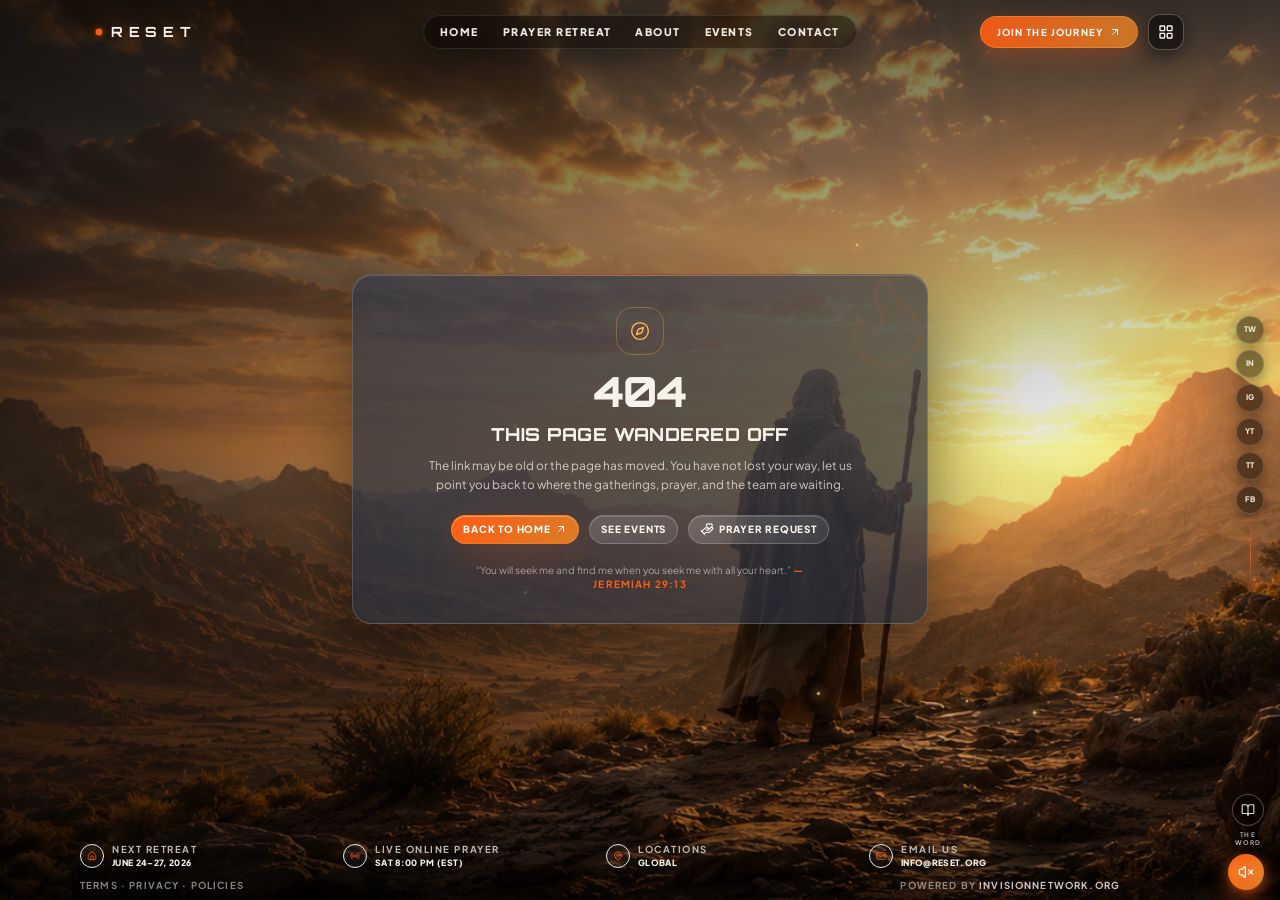
<file: index.html>
<!doctype html>
<html lang="en">
  <head>
    <meta charset="UTF-8" />
    <link rel="icon" type="image/svg+xml" href="/favicon.svg" />
    <meta name="viewport" content="width=device-width, initial-scale=1.0" />
    <meta name="theme-color" content="#050505" />
    <meta name="referrer" content="strict-origin-when-cross-origin" />
    <meta name="robots" content="index, follow" />
    <meta
      name="description"
      content="RESET — a prayer retreat and spiritual community. Register for retreats, join online prayer, give, and partner with the vision."
    />
    <meta property="og:type" content="website" />
    <meta property="og:title" content="RESET — Prayer Retreat &amp; Revival" />
    <meta
      property="og:description"
      content="A place where God speaks, hearts are transformed, and lives are reset. Come apart. Encounter Him. Return with purpose."
    />
    <meta property="og:image" content="/assets/reset-site-background.png" />
    <meta name="twitter:card" content="summary_large_image" />
    <title>RESET — Prayer Retreat &amp; Revival</title>
    <!-- Apply CMS prefs BEFORE React renders so first paint has the right
         title + announcement banner state. Avoids the brief flash of default
         title visitors saw before. Theme is locked to 'ember'. -->
    <script src="/bootstrap.js"></script>
    <script type="module" crossorigin src="/assets/index-Dtrtwrtr.js"></script>
    <link rel="modulepreload" crossorigin href="/assets/createLucideIcon-Bh9ebzgG.js">
    <link rel="stylesheet" crossorigin href="/assets/index-B5mnDY3Y.css">
  </head>
  <body>
    <div id="root"></div>
  </body>
</html>
</file>
<file: assets/index-B5mnDY3Y.css>
@font-face{font-family:Orbitron Variable;font-style:normal;font-display:swap;font-weight:400 900;src:url(/assets/orbitron-latin-wght-normal-Du7j2Vp2.woff2)format("woff2-variations");unicode-range:U+??,U+131,U+152-153,U+2BB-2BC,U+2C6,U+2DA,U+2DC,U+304,U+308,U+329,U+2000-206F,U+20AC,U+2122,U+2191,U+2193,U+2212,U+2215,U+FEFF,U+FFFD}@font-face{font-family:Plus Jakarta Sans Variable;font-style:normal;font-display:swap;font-weight:200 800;src:url([data-uri])format("woff2-variations");unicode-range:U+460-52F,U+1C80-1C8A,U+20B4,U+2DE0-2DFF,U+A640-A69F,U+FE2E-FE2F}@font-face{font-family:Plus Jakarta Sans Variable;font-style:normal;font-display:swap;font-weight:200 800;src:url(/assets/plus-jakarta-sans-vietnamese-wght-normal-qRpaaN48.woff2)format("woff2-variations");unicode-range:U+102-103,U+110-111,U+128-129,U+168-169,U+1A0-1A1,U+1AF-1B0,U+300-301,U+303-304,U+308-309,U+323,U+329,U+1EA0-1EF9,U+20AB}@font-face{font-family:Plus Jakarta Sans Variable;font-style:normal;font-display:swap;font-weight:200 800;src:url(/assets/plus-jakarta-sans-latin-ext-wght-normal-DmpS2jIq.woff2)format("woff2-variations");unicode-range:U+100-2BA,U+2BD-2C5,U+2C7-2CC,U+2CE-2D7,U+2DD-2FF,U+304,U+308,U+329,U+1D00-1DBF,U+1E00-1E9F,U+1EF2-1EFF,U+2020,U+20A0-20AB,U+20AD-20C0,U+2113,U+2C60-2C7F,U+A720-A7FF}@font-face{font-family:Plus Jakarta Sans Variable;font-style:normal;font-display:swap;font-weight:200 800;src:url(/assets/plus-jakarta-sans-latin-wght-normal-eXO_dkmS.woff2)format("woff2-variations");unicode-range:U+??,U+131,U+152-153,U+2BB-2BC,U+2C6,U+2DA,U+2DC,U+304,U+308,U+329,U+2000-206F,U+20AC,U+2122,U+2191,U+2193,U+2212,U+2215,U+FEFF,U+FFFD}*,:before,:after,::backdrop{--tw-border-spacing-x:0;--tw-border-spacing-y:0;--tw-translate-x:0;--tw-translate-y:0;--tw-rotate:0;--tw-skew-x:0;--tw-skew-y:0;--tw-scale-x:1;--tw-scale-y:1;--tw-pan-x: ;--tw-pan-y: ;--tw-pinch-zoom: ;--tw-scroll-snap-strictness:proximity;--tw-gradient-from-position: ;--tw-gradient-via-position: ;--tw-gradient-to-position: ;--tw-ordinal: ;--tw-slashed-zero: ;--tw-numeric-figure: ;--tw-numeric-spacing: ;--tw-numeric-fraction: ;--tw-ring-inset: ;--tw-ring-offset-width:0px;--tw-ring-offset-color:#fff;--tw-ring-color:#3b82f680;--tw-ring-offset-shadow:0 0 #0000;--tw-ring-shadow:0 0 #0000;--tw-shadow:0 0 #0000;--tw-shadow-colored:0 0 #0000;--tw-blur: ;--tw-brightness: ;--tw-contrast: ;--tw-grayscale: ;--tw-hue-rotate: ;--tw-invert: ;--tw-saturate: ;--tw-sepia: ;--tw-drop-shadow: ;--tw-backdrop-blur: ;--tw-backdrop-brightness: ;--tw-backdrop-contrast: ;--tw-backdrop-grayscale: ;--tw-backdrop-hue-rotate: ;--tw-backdrop-invert: ;--tw-backdrop-opacity: ;--tw-backdrop-saturate: ;--tw-backdrop-sepia: ;--tw-contain-size: ;--tw-contain-layout: ;--tw-contain-paint: ;--tw-contain-style: }*,:before,:after{box-sizing:border-box;border:0 solid #e5e7eb}:before,:after{--tw-content:""}html,:host{-webkit-text-size-adjust:100%;tab-size:4;font-feature-settings:normal;font-variation-settings:normal;-webkit-tap-highlight-color:transparent;font-family:ui-sans-serif,system-ui,sans-serif,Apple Color Emoji,Segoe UI Emoji,Segoe UI Symbol,Noto Color Emoji;line-height:1.5}body{line-height:inherit;margin:0}hr{height:0;color:inherit;border-top-width:1px}abbr:where([title]){-webkit-text-decoration:underline dotted;text-decoration:underline dotted}h1,h2,h3,h4,h5,h6{font-size:inherit;font-weight:inherit}a{color:inherit;-webkit-text-decoration:inherit;text-decoration:inherit}b,strong{font-weight:bolder}code,kbd,samp,pre{font-feature-settings:normal;font-variation-settings:normal;font-family:ui-monospace,SFMono-Regular,Menlo,Monaco,Consolas,Liberation Mono,Courier New,monospace;font-size:1em}small{font-size:80%}sub,sup{vertical-align:baseline;font-size:75%;line-height:0;position:relative}sub{bottom:-.25em}sup{top:-.5em}table{text-indent:0;border-color:inherit;border-collapse:collapse}button,input,optgroup,select,textarea{font-feature-settings:inherit;font-variation-settings:inherit;font-family:inherit;font-size:100%;font-weight:inherit;line-height:inherit;letter-spacing:inherit;color:inherit;margin:0;padding:0}button,select{text-transform:none}button,input:where([type=button]),input:where([type=reset]),input:where([type=submit]){-webkit-appearance:button;background-color:#0000;background-image:none}:-moz-focusring{outline:auto}:-moz-ui-invalid{box-shadow:none}progress{vertical-align:baseline}::-webkit-inner-spin-button{height:auto}::-webkit-outer-spin-button{height:auto}[type=search]{-webkit-appearance:textfield;outline-offset:-2px}::-webkit-search-decoration{-webkit-appearance:none}::-webkit-file-upload-button{-webkit-appearance:button;font:inherit}summary{display:list-item}blockquote,dl,dd,h1,h2,h3,h4,h5,h6,hr,figure,p,pre{margin:0}fieldset{margin:0;padding:0}legend{padding:0}ol,ul,menu{margin:0;padding:0;list-style:none}dialog{padding:0}textarea{resize:vertical}input::-moz-placeholder{opacity:1;color:#9ca3af}textarea::-moz-placeholder{opacity:1;color:#9ca3af}input::placeholder,textarea::placeholder{opacity:1;color:#9ca3af}button,[role=button]{cursor:pointer}:disabled{cursor:default}img,svg,video,canvas,audio,iframe,embed,object{vertical-align:middle;display:block}img,video{max-width:100%;height:auto}[hidden]:where(:not([hidden=until-found])){display:none}.container{width:100%}@media (width>=640px){.container{max-width:640px}}@media (width>=768px){.container{max-width:768px}}@media (width>=1024px){.container{max-width:1024px}}@media (width>=1280px){.container{max-width:1280px}}@media (width>=1536px){.container{max-width:1536px}}.glass-panel{-webkit-backdrop-filter:blur(22px)saturate(1.15);background:linear-gradient(#ffffff12,#ffffff04);border:1px solid #ffffff1f;position:relative;box-shadow:inset 0 1px #ffffff17,0 18px 50px #0000004d}.glass-panel:before{pointer-events:none;content:"";border-radius:inherit;background:radial-gradient(circle at 100% 0,#ffb34712,#0000 42%);position:absolute;inset:0}form.glass-panel,.menu-surface{background:linear-gradient(to bottom, #ffffff14, #ffffff05), rgb(var(--c-bg) / .5);-webkit-backdrop-filter:blur(26px)saturate(1.2);border-color:#ffffff24;box-shadow:inset 0 1px #ffffff1f,0 24px 70px #0006}.menu-card{border:1px solid rgb(var(--c-gold) / .22);background:linear-gradient(145deg, rgb(var(--c-accent) / .1), rgb(var(--c-gold) / .03)), rgb(var(--c-bg) / .55);-webkit-backdrop-filter:blur(22px)saturate(1.2);box-shadow:inset 0 1px #ffffff14,0 16px 40px #0000004d}.reset-button{letter-spacing:.08em;text-transform:uppercase;min-height:1.85rem;transition:transform .16s var(--ease-out), border-color .18s var(--ease-out), background .18s var(--ease-out), color .18s var(--ease-out);border-radius:999px;justify-content:center;align-items:center;gap:.3rem;padding:.34rem .68rem;font-weight:800;display:inline-flex}.reset-button:focus-visible,.icon-button:focus-visible,.form-field:focus-visible{outline-offset:3px;outline:2px solid #ffb347}@media (hover:hover) and (pointer:fine){.reset-button:hover{transform:translateY(-1px)}}.reset-button:active,.icon-button:active{transform:scale(.97)}.reset-button-primary{border:1px solid rgb(var(--c-gold) / .45);background:linear-gradient(135deg, rgb(var(--c-accent)), rgb(var(--c-amber)));color:#fffdf8;box-shadow:inset 0 1px 0 #ffffff47, 0 14px 40px -8px rgb(var(--c-accent) / .45)}@media (hover:hover) and (pointer:fine){.reset-button-primary:hover{border-color:rgb(var(--c-gold) / .6);box-shadow:inset 0 1px 0 #ffffff52, 0 18px 52px -8px rgb(var(--c-accent) / .6)}}.reset-button-secondary{-webkit-backdrop-filter:blur(16px);backdrop-filter:blur(16px);color:#f8f3ea;background:linear-gradient(145deg,#ffffff1f,#ffffff0a),#ffffff0d;border:1px solid #ffffff2e;box-shadow:inset 0 1px #ffffff24}@media (hover:hover) and (pointer:fine){.reset-button-secondary:hover{background:#ff5a141a;border-color:#ffb34785}}.icon-button{-webkit-backdrop-filter:blur(16px);backdrop-filter:blur(16px);color:#f8f3ea;width:2.25rem;height:2.25rem;transition:transform .16s var(--ease-out), border-color .18s var(--ease-out), background .18s var(--ease-out);background:linear-gradient(145deg,#ffffff1a,#ffffff08),#ffffff0a;border:1px solid #ffffff2e;border-radius:999px;justify-content:center;align-items:center;display:inline-flex;box-shadow:inset 0 1px #ffffff1f}@media (hover:hover) and (pointer:fine){.icon-button:hover{background:#ff5a1421;border-color:#ff5a14b8;transform:translateY(-1px)}}.form-label{color:#f8f3eac7;letter-spacing:.1em;text-transform:uppercase;margin-bottom:.18rem;font-size:.5rem;font-weight:800;display:block}.form-field{-webkit-backdrop-filter:blur(18px)saturate(1.2);color:#f8f3ea;width:100%;transition:border-color .18s var(--ease-out), background .18s var(--ease-out), box-shadow .18s var(--ease-out);background:linear-gradient(145deg,#ffffff1f,#ffffff09),#ffffff0e;border:1px solid #fff3;border-radius:.65rem;padding:.42rem .62rem;font-size:.72rem;box-shadow:inset 0 1px #ffffff24,0 8px 18px #0000002e}.form-field:hover,.form-field:focus{background:linear-gradient(145deg,#ffffff29,#ffffff0d),#ffffff14;border-color:#ffb34780}.form-field:focus{border-color:rgb(var(--c-accent) / .6);box-shadow:inset 0 1px 0 #ffffff29, 0 0 0 3px rgb(var(--c-accent) / .15), 0 10px 26px -6px rgb(var(--c-accent) / .28)}.form-field::placeholder{color:#b9b4ad8c}.accent-rule{background:linear-gradient(90deg, rgb(var(--c-accent)), rgb(var(--c-gold)));width:2.25rem;height:2px;box-shadow:0 0 14px rgb(var(--c-accent) / .5);border-radius:999px}.form-field option,.form-field optgroup{color:#f8f3ea;background-color:#1b1f29}.form-error{color:#ffb347;margin-top:.22rem;font-size:.62rem}.wizard-card{background:linear-gradient(to bottom, #ffffff0f, #ffffff04), rgb(var(--c-bg) / .74);-webkit-backdrop-filter:blur(26px)saturate(1.2);border:1px solid #ffffff29;position:relative;box-shadow:inset 0 1px #ffffff24,0 28px 70px #00000080}.wizard-card:before{pointer-events:none;content:"";border-radius:inherit;background:radial-gradient(circle at 100% 0%, rgb(var(--c-gold) / .08), transparent 45%);position:absolute;inset:0}.section-shell{isolation:isolate;height:100svh;padding:4.25rem 1rem calc(var(--site-footer-height,5rem) + 1rem);position:relative;overflow:clip}@media (width>=768px){.section-shell{padding:4.5rem 1.5rem calc(var(--site-footer-height,4rem) + 1rem)}}@media (height<=700px) and (width<=767px){.section-shell,.home-shell,.policy-shell{min-height:44rem}}.dash-glass{background:linear-gradient(155deg, #ffffff16 0%, #ffffff06 48%, #ffffff03 100%), rgb(var(--c-bg) / .55);box-shadow:inset 0 1px 0 #ffffff1f, inset 0 0 0 1px #ffffff05, 0 22px 60px -18px #0000008c, 0 6px 22px -8px rgb(var(--c-accent) / .12);-webkit-backdrop-filter:blur(24px)saturate(1.25);border:1px solid #ffffff1f;border-radius:1.25rem;position:relative}.dash-glass:before{pointer-events:none;content:"";border-radius:inherit;background:radial-gradient(80% 60% at 100% 0%, rgb(var(--c-gold) / .12), transparent 55%), radial-gradient(60% 60% at 0% 100%, rgb(var(--c-accent) / .08), transparent 60%);position:absolute;inset:0}.dash-sidebar{background:linear-gradient(180deg, #ffffff13 0%, #ffffff05 100%), rgb(var(--c-bg) / .62);-webkit-backdrop-filter:blur(28px)saturate(1.3);border:1px solid #ffffff21;border-radius:1.5rem;position:relative;box-shadow:inset 0 1px #ffffff1f,0 28px 70px -22px #0009}.dash-sidebar:before{pointer-events:none;content:"";border-radius:inherit;background:radial-gradient(75% 35% at 50% 0%, rgb(var(--c-accent) / .1), transparent 65%);position:absolute;inset:0}.dash-card{background:linear-gradient(155deg,#ffffff0d,#ffffff03);border:1px solid #ffffff16;border-radius:1rem;box-shadow:inset 0 1px #ffffff0f}.dash-tabs{-webkit-backdrop-filter:blur(12px);background:#00000040;border:1px solid #ffffff1a;border-radius:999px;gap:.18rem;padding:.22rem;display:inline-flex}.dash-tab{appearance:none;color:rgb(var(--c-muted));letter-spacing:.12em;text-transform:uppercase;cursor:pointer;transition:background .18s var(--ease-out), color .18s var(--ease-out), transform .16s var(--ease-out);background:0 0;border:0;border-radius:999px;padding:.3rem .7rem;font-size:.58rem;font-weight:800}.dash-tab:active{transform:scale(.97)}.dash-tab[data-active=true]{background:linear-gradient(135deg, rgb(var(--c-accent) / .85), rgb(var(--c-amber) / .75));color:rgb(var(--c-cream));box-shadow:inset 0 1px 0 #fff3, 0 8px 22px -6px rgb(var(--c-accent) / .4)}@media (hover:hover) and (pointer:fine){.dash-tab:not([data-active=true]):hover{color:rgb(var(--c-cream));background:#ffffff0f}}.dash-nav-item{width:100%;color:rgb(var(--c-muted));letter-spacing:.02em;text-align:left;cursor:pointer;transition:background .2s var(--ease-out), border-color .2s var(--ease-out), color .2s var(--ease-out), transform .16s var(--ease-out);background:0 0;border:1px solid #0000;border-radius:.85rem;align-items:center;gap:.65rem;padding:.55rem .75rem;font-size:.7rem;font-weight:700;display:flex}.dash-nav-item:active{transform:scale(.98)}@media (hover:hover) and (pointer:fine){.dash-nav-item:not([data-active=true]):hover{color:rgb(var(--c-cream));background:#ffffff0b}}.dash-nav-item[data-active=true]{color:rgb(var(--c-cream));border-color:rgb(var(--c-gold) / .22);background:linear-gradient(135deg, rgb(var(--c-accent) / .18), rgb(var(--c-gold) / .06)), #ffffff06;box-shadow:inset 0 1px #ffffff1f}.dash-nav-icon{width:1.65rem;height:1.65rem;color:rgb(var(--c-muted));transition:background .2s var(--ease-out), color .2s var(--ease-out);background:#ffffff0a;border:1px solid #ffffff0f;border-radius:.55rem;justify-content:center;align-items:center;display:inline-flex}.dash-nav-item[data-active=true] .dash-nav-icon{background:rgb(var(--c-accent) / .18);border-color:rgb(var(--c-gold) / .32);color:rgb(var(--c-gold))}@keyframes dash-pop{0%{opacity:0;transform:translateY(-6px)scale(.96)}to{opacity:1;transform:translateY(0)scale(1)}}.sr-only{clip:rect(0, 0, 0, 0);white-space:nowrap;border-width:0;width:1px;height:1px;margin:-1px;padding:0;position:absolute;overflow:hidden}.pointer-events-none{pointer-events:none}.pointer-events-auto{pointer-events:auto}.visible{visibility:visible}.invisible{visibility:hidden}.static{position:static}.fixed{position:fixed}.absolute{position:absolute}.relative{position:relative}.sticky{position:sticky}.-inset-\[6\%\]{inset:-6%}.inset-0{inset:0}.inset-x-0{left:0;right:0}.inset-x-1{left:.25rem;right:.25rem}.inset-y-0{top:0;bottom:0}.-bottom-1{bottom:-.25rem}.-right-3{right:-.75rem}.-right-4{right:-1rem}.-top-2{top:-.5rem}.-top-3{top:-.75rem}.-top-4{top:-1rem}.bottom-0{bottom:0}.bottom-1{bottom:.25rem}.bottom-1\.5{bottom:.375rem}.bottom-12{bottom:3rem}.bottom-2{bottom:.5rem}.bottom-3{bottom:.75rem}.bottom-\[10\%\]{bottom:10%}.bottom-full{bottom:100%}.left-0{left:0}.left-1\.5{left:.375rem}.left-1\/2{left:50%}.left-2{left:.5rem}.left-3{left:.75rem}.left-4{left:1rem}.right-0{right:0}.right-1{right:.25rem}.right-2{right:.5rem}.right-2\.5{right:.625rem}.right-3{right:.75rem}.right-\[18\%\]{right:18%}.top-0{top:0}.top-0\.5{top:.125rem}.top-1{top:.25rem}.top-1\/2{top:50%}.top-2{top:.5rem}.top-3{top:.75rem}.top-4{top:1rem}.top-5{top:1.25rem}.top-\[calc\(100\%\+0\.55rem\)\]{top:calc(100% + .55rem)}.isolate{isolation:isolate}.-z-10{z-index:-10}.-z-20{z-index:-20}.-z-30{z-index:-30}.z-10{z-index:10}.z-30{z-index:30}.z-40{z-index:40}.z-50{z-index:50}.z-\[60\]{z-index:60}.z-\[70\]{z-index:70}.col-span-2{grid-column:span 2/span 2}.row-span-2{grid-row:span 2/span 2}.m-auto{margin:auto}.-mx-2{margin-left:-.5rem;margin-right:-.5rem}.mx-auto{margin-left:auto;margin-right:auto}.-mt-0\.5{margin-top:-.125rem}.mb-0\.5{margin-bottom:.125rem}.mb-1{margin-bottom:.25rem}.mb-1\.5{margin-bottom:.375rem}.mb-2{margin-bottom:.5rem}.mb-2\.5{margin-bottom:.625rem}.mb-3{margin-bottom:.75rem}.mb-3\.5{margin-bottom:.875rem}.mb-4{margin-bottom:1rem}.mb-5{margin-bottom:1.25rem}.ml-0\.5{margin-left:.125rem}.ml-1{margin-left:.25rem}.ml-2{margin-left:.5rem}.ml-auto{margin-left:auto}.mr-1{margin-right:.25rem}.mt-0\.5{margin-top:.125rem}.mt-1{margin-top:.25rem}.mt-1\.5{margin-top:.375rem}.mt-2{margin-top:.5rem}.mt-2\.5{margin-top:.625rem}.mt-3{margin-top:.75rem}.mt-3\.5{margin-top:.875rem}.mt-4{margin-top:1rem}.mt-5{margin-top:1.25rem}.mt-6{margin-top:1.5rem}.mt-7{margin-top:1.75rem}.mt-auto{margin-top:auto}.line-clamp-1{-webkit-line-clamp:1;-webkit-box-orient:vertical;display:-webkit-box;overflow:hidden}.line-clamp-2{-webkit-line-clamp:2;-webkit-box-orient:vertical;display:-webkit-box;overflow:hidden}.line-clamp-3{-webkit-line-clamp:3;-webkit-box-orient:vertical;display:-webkit-box;overflow:hidden}.block{display:block}.inline-block{display:inline-block}.inline{display:inline}.flex{display:flex}.inline-flex{display:inline-flex}.table{display:table}.grid{display:grid}.contents{display:contents}.\!hidden{display:none!important}.hidden{display:none}.aspect-\[4\/5\]{aspect-ratio:4/5}.aspect-square{aspect-ratio:1}.aspect-video{aspect-ratio:16/9}.h-1{height:.25rem}.h-1\.5{height:.375rem}.h-1\/3{height:33.3333%}.h-10{height:2.5rem}.h-11{height:2.75rem}.h-12{height:3rem}.h-14{height:3.5rem}.h-2{height:.5rem}.h-2\.5{height:.625rem}.h-2\/5{height:40%}.h-24{height:6rem}.h-28{height:7rem}.h-3{height:.75rem}.h-3\.5{height:.875rem}.h-32{height:8rem}.h-36{height:9rem}.h-4{height:1rem}.h-5{height:1.25rem}.h-6{height:1.5rem}.h-7{height:1.75rem}.h-8{height:2rem}.h-9{height:2.25rem}.h-\[100svh\]{height:100svh}.h-\[12\.5rem\]{height:12.5rem}.h-\[32rem\]{height:32rem}.h-\[calc\(100svh-2\.5rem\)\]{height:calc(100svh - 2.5rem)}.h-fit{height:fit-content}.h-full{height:100%}.h-px{height:1px}.max-h-72{max-height:18rem}.max-h-\[82svh\]{max-height:82svh}.max-h-\[90svh\]{max-height:90svh}.max-h-\[90vh\]{max-height:90vh}.max-h-full{max-height:100%}.min-h-0{min-height:0}.min-h-20{min-height:5rem}.min-h-24{min-height:6rem}.min-h-64{min-height:16rem}.min-h-\[100svh\]{min-height:100svh}.min-h-\[5\.25rem\]{min-height:5.25rem}.min-h-\[5\.5rem\]{min-height:5.5rem}.min-h-\[6\.25rem\]{min-height:6.25rem}.min-h-full{min-height:100%}.min-h-screen{min-height:100vh}.w-1{width:.25rem}.w-1\.5{width:.375rem}.w-1\/2{width:50%}.w-10{width:2.5rem}.w-11{width:2.75rem}.w-12{width:3rem}.w-14{width:3.5rem}.w-2{width:.5rem}.w-2\.5{width:.625rem}.w-24{width:6rem}.w-28{width:7rem}.w-3{width:.75rem}.w-3\.5{width:.875rem}.w-3\/4{width:75%}.w-32{width:8rem}.w-36{width:9rem}.w-4{width:1rem}.w-44{width:11rem}.w-48{width:12rem}.w-5{width:1.25rem}.w-5\/6{width:83.3333%}.w-52{width:13rem}.w-6{width:1.5rem}.w-64{width:16rem}.w-7{width:1.75rem}.w-8{width:2rem}.w-9{width:2.25rem}.w-\[32rem\]{width:32rem}.w-\[78\%\]{width:78%}.w-\[min\(92vw\,27rem\)\]{width:min(92vw,27rem)}.w-full{width:100%}.w-px{width:1px}.min-w-0{min-width:0}.min-w-full{min-width:100%}.max-w-2xl{max-width:42rem}.max-w-3xl{max-width:48rem}.max-w-5xl{max-width:64rem}.max-w-6xl{max-width:72rem}.max-w-\[112rem\]{max-width:112rem}.max-w-\[120rem\]{max-width:120rem}.max-w-\[14rem\]{max-width:14rem}.max-w-\[16rem\]{max-width:16rem}.max-w-\[18rem\]{max-width:18rem}.max-w-\[20rem\]{max-width:20rem}.max-w-\[68ch\]{max-width:68ch}.max-w-\[78\%\]{max-width:78%}.max-w-full{max-width:100%}.max-w-lg{max-width:32rem}.max-w-md{max-width:28rem}.max-w-sm{max-width:24rem}.max-w-xl{max-width:36rem}.max-w-xs{max-width:20rem}.flex-1{flex:1}.shrink{flex-shrink:1}.shrink-0{flex-shrink:0}.origin-left{transform-origin:0}.origin-top-right{transform-origin:100% 0}.-translate-x-1{--tw-translate-x:-.25rem;transform:translate(var(--tw-translate-x), var(--tw-translate-y)) rotate(var(--tw-rotate)) skewX(var(--tw-skew-x)) skewY(var(--tw-skew-y)) scaleX(var(--tw-scale-x)) scaleY(var(--tw-scale-y))}.-translate-x-1\/2{--tw-translate-x:-50%;transform:translate(var(--tw-translate-x), var(--tw-translate-y)) rotate(var(--tw-rotate)) skewX(var(--tw-skew-x)) skewY(var(--tw-skew-y)) scaleX(var(--tw-scale-x)) scaleY(var(--tw-scale-y))}.-translate-x-2{--tw-translate-x:-.5rem;transform:translate(var(--tw-translate-x), var(--tw-translate-y)) rotate(var(--tw-rotate)) skewX(var(--tw-skew-x)) skewY(var(--tw-skew-y)) scaleX(var(--tw-scale-x)) scaleY(var(--tw-scale-y))}.-translate-x-full{--tw-translate-x:-100%;transform:translate(var(--tw-translate-x), var(--tw-translate-y)) rotate(var(--tw-rotate)) skewX(var(--tw-skew-x)) skewY(var(--tw-skew-y)) scaleX(var(--tw-scale-x)) scaleY(var(--tw-scale-y))}.-translate-y-1\/2{--tw-translate-y:-50%;transform:translate(var(--tw-translate-x), var(--tw-translate-y)) rotate(var(--tw-rotate)) skewX(var(--tw-skew-x)) skewY(var(--tw-skew-y)) scaleX(var(--tw-scale-x)) scaleY(var(--tw-scale-y))}.translate-x-px{--tw-translate-x:1px;transform:translate(var(--tw-translate-x), var(--tw-translate-y)) rotate(var(--tw-rotate)) skewX(var(--tw-skew-x)) skewY(var(--tw-skew-y)) scaleX(var(--tw-scale-x)) scaleY(var(--tw-scale-y))}.rotate-0{--tw-rotate:0deg;transform:translate(var(--tw-translate-x), var(--tw-translate-y)) rotate(var(--tw-rotate)) skewX(var(--tw-skew-x)) skewY(var(--tw-skew-y)) scaleX(var(--tw-scale-x)) scaleY(var(--tw-scale-y))}.rotate-180{--tw-rotate:180deg;transform:translate(var(--tw-translate-x), var(--tw-translate-y)) rotate(var(--tw-rotate)) skewX(var(--tw-skew-x)) skewY(var(--tw-skew-y)) scaleX(var(--tw-scale-x)) scaleY(var(--tw-scale-y))}.rotate-45{--tw-rotate:45deg;transform:translate(var(--tw-translate-x), var(--tw-translate-y)) rotate(var(--tw-rotate)) skewX(var(--tw-skew-x)) skewY(var(--tw-skew-y)) scaleX(var(--tw-scale-x)) scaleY(var(--tw-scale-y))}.rotate-90{--tw-rotate:90deg;transform:translate(var(--tw-translate-x), var(--tw-translate-y)) rotate(var(--tw-rotate)) skewX(var(--tw-skew-x)) skewY(var(--tw-skew-y)) scaleX(var(--tw-scale-x)) scaleY(var(--tw-scale-y))}.scale-x-0{--tw-scale-x:0;transform:translate(var(--tw-translate-x), var(--tw-translate-y)) rotate(var(--tw-rotate)) skewX(var(--tw-skew-x)) skewY(var(--tw-skew-y)) scaleX(var(--tw-scale-x)) scaleY(var(--tw-scale-y))}.transform{transform:translate(var(--tw-translate-x), var(--tw-translate-y)) rotate(var(--tw-rotate)) skewX(var(--tw-skew-x)) skewY(var(--tw-skew-y)) scaleX(var(--tw-scale-x)) scaleY(var(--tw-scale-y))}@keyframes bounce{0%,to{animation-timing-function:cubic-bezier(.8,0,1,1);transform:translateY(-25%)}50%{animation-timing-function:cubic-bezier(0,0,.2,1);transform:none}}.animate-bounce{animation:1s infinite bounce}@keyframes ping{75%,to{opacity:0;transform:scale(2)}}.animate-ping{animation:1s cubic-bezier(0,0,.2,1) infinite ping}@keyframes pulse{50%{opacity:.5}}.animate-pulse{animation:2s cubic-bezier(.4,0,.6,1) infinite pulse}.cursor-default{cursor:default}.cursor-pointer{cursor:pointer}.resize-y{resize:vertical}.resize{resize:both}.list-disc{list-style-type:disc}.appearance-none{appearance:none}.auto-rows-\[1fr\]{grid-auto-rows:1fr}.grid-cols-2{grid-template-columns:repeat(2,minmax(0,1fr))}.grid-cols-3{grid-template-columns:repeat(3,minmax(0,1fr))}.grid-cols-4{grid-template-columns:repeat(4,minmax(0,1fr))}.grid-rows-\[auto_minmax\(0\,1fr\)\]{grid-template-rows:auto minmax(0,1fr)}.flex-row{flex-direction:row}.flex-col{flex-direction:column}.flex-wrap{flex-wrap:wrap}.content-center{align-content:center}.content-start{align-content:flex-start}.items-start{align-items:flex-start}.items-end{align-items:flex-end}.items-center{align-items:center}.items-baseline{align-items:baseline}.justify-start{justify-content:flex-start}.justify-end{justify-content:flex-end}.justify-center{justify-content:center}.justify-between{justify-content:space-between}.gap-0{gap:0}.gap-0\.5{gap:.125rem}.gap-1{gap:.25rem}.gap-1\.5{gap:.375rem}.gap-2{gap:.5rem}.gap-2\.5{gap:.625rem}.gap-3{gap:.75rem}.gap-3\.5{gap:.875rem}.gap-4{gap:1rem}.gap-\[2px\]{gap:2px}.gap-x-2{-moz-column-gap:.5rem;column-gap:.5rem}.gap-x-3{-moz-column-gap:.75rem;column-gap:.75rem}.gap-x-5{-moz-column-gap:1.25rem;column-gap:1.25rem}.gap-y-0\.5{row-gap:.125rem}.gap-y-1{row-gap:.25rem}.gap-y-1\.5{row-gap:.375rem}.gap-y-2{row-gap:.5rem}.space-y-3>:not([hidden])~:not([hidden]){--tw-space-y-reverse:0;margin-top:calc(.75rem * calc(1 - var(--tw-space-y-reverse)));margin-bottom:calc(.75rem * var(--tw-space-y-reverse))}.self-start{align-self:flex-start}.overflow-hidden{overflow:hidden}.overflow-clip{overflow:clip}.overflow-visible{overflow:visible}.overflow-x-auto{overflow-x:auto}.overflow-y-auto{overflow-y:auto}.overflow-x-clip{overflow-x:clip}.truncate{text-overflow:ellipsis;white-space:nowrap;overflow:hidden}.whitespace-nowrap{white-space:nowrap}.whitespace-pre-line{white-space:pre-line}.whitespace-pre-wrap{white-space:pre-wrap}.break-words{overflow-wrap:break-word}.break-all{word-break:break-all}.rounded{border-radius:.25rem}.rounded-2xl{border-radius:1rem}.rounded-\[0\.6rem\]{border-radius:.6rem}.rounded-\[0\.7rem\]{border-radius:.7rem}.rounded-\[0\.9rem\]{border-radius:.9rem}.rounded-\[1\.1rem\]{border-radius:1.1rem}.rounded-\[1\.25rem\]{border-radius:1.25rem}.rounded-\[1rem\]{border-radius:1rem}.rounded-full{border-radius:9999px}.rounded-lg{border-radius:.5rem}.rounded-md{border-radius:.375rem}.rounded-xl{border-radius:.75rem}.rounded-l-\[1\.5rem\]{border-top-left-radius:1.5rem;border-bottom-left-radius:1.5rem}.rounded-r-md{border-top-right-radius:.375rem;border-bottom-right-radius:.375rem}.border{border-width:1px}.border-b{border-bottom-width:1px}.border-l-2{border-left-width:2px}.border-r{border-right-width:1px}.border-r-0{border-right-width:0}.border-t{border-top-width:1px}.border-dashed{border-style:dashed}.border-amber-300\/25{border-color:#fcd34d40}.border-amber-300\/30{border-color:#fcd34d4d}.border-emerald-300\/25{border-color:#6ee7b740}.border-emerald-300\/30{border-color:#6ee7b74d}.border-emerald-400\/45{border-color:#34d39973}.border-red-400\/35{border-color:#f8717159}.border-red-400\/40{border-color:#f8717166}.border-red-400\/45{border-color:#f8717173}.border-red-400\/55{border-color:#f871718c}.border-reset-gold\/25{border-color:rgb(var(--c-gold) / .25)}.border-reset-gold\/30{border-color:rgb(var(--c-gold) / .3)}.border-reset-gold\/35{border-color:rgb(var(--c-gold) / .35)}.border-reset-gold\/40{border-color:rgb(var(--c-gold) / .4)}.border-reset-gold\/45{border-color:rgb(var(--c-gold) / .45)}.border-reset-orange{--tw-border-opacity:1;border-color:rgb(var(--c-accent) / var(--tw-border-opacity,1))}.border-reset-orange\/30{border-color:rgb(var(--c-accent) / .3)}.border-reset-orange\/35{border-color:rgb(var(--c-accent) / .35)}.border-reset-orange\/40{border-color:rgb(var(--c-accent) / .4)}.border-reset-orange\/45{border-color:rgb(var(--c-accent) / .45)}.border-reset-orange\/50{border-color:rgb(var(--c-accent) / .5)}.border-reset-orange\/55{border-color:rgb(var(--c-accent) / .55)}.border-white\/10{border-color:#ffffff1a}.border-white\/15{border-color:#ffffff26}.border-white\/20{border-color:#fff3}.border-white\/25{border-color:#ffffff40}.border-white\/30{border-color:#ffffff4d}.border-white\/\[0\.04\]{border-color:#ffffff0a}.border-white\/\[0\.06\]{border-color:#ffffff0f}.bg-amber-300\/10{background-color:#fcd34d1a}.bg-amber-300\/\[0\.04\]{background-color:#fcd34d0a}.bg-black{--tw-bg-opacity:1;background-color:rgb(0 0 0/var(--tw-bg-opacity,1))}.bg-black\/20{background-color:#0003}.bg-black\/30{background-color:#0000004d}.bg-black\/35{background-color:#00000059}.bg-black\/40{background-color:#0006}.bg-black\/45{background-color:#00000073}.bg-black\/55{background-color:#0000008c}.bg-black\/60{background-color:#0009}.bg-black\/85{background-color:#000000d9}.bg-emerald-300{--tw-bg-opacity:1;background-color:rgb(110 231 183/var(--tw-bg-opacity,1))}.bg-emerald-300\/10{background-color:#6ee7b71a}.bg-emerald-300\/70{background-color:#6ee7b7b3}.bg-emerald-500\/20{background-color:#10b98133}.bg-red-500\/10{background-color:#ef44441a}.bg-red-500\/15{background-color:#ef444426}.bg-red-500\/20{background-color:#ef444433}.bg-red-500\/\[0\.06\]{background-color:#ef44440f}.bg-reset-bg{--tw-bg-opacity:1;background-color:rgb(var(--c-bg) / var(--tw-bg-opacity,1))}.bg-reset-bg\/60{background-color:rgb(var(--c-bg) / .6)}.bg-reset-bg\/95{background-color:rgb(var(--c-bg) / .95)}.bg-reset-black\/70{background-color:rgb(var(--c-black) / .7)}.bg-reset-gold{--tw-bg-opacity:1;background-color:rgb(var(--c-gold) / var(--tw-bg-opacity,1))}.bg-reset-gold\/10{background-color:rgb(var(--c-gold) / .1)}.bg-reset-gold\/15{background-color:rgb(var(--c-gold) / .15)}.bg-reset-orange{--tw-bg-opacity:1;background-color:rgb(var(--c-accent) / var(--tw-bg-opacity,1))}.bg-reset-orange\/10{background-color:rgb(var(--c-accent) / .1)}.bg-reset-orange\/15{background-color:rgb(var(--c-accent) / .15)}.bg-reset-orange\/20{background-color:rgb(var(--c-accent) / .2)}.bg-reset-orange\/5{background-color:rgb(var(--c-accent) / .05)}.bg-reset-orange\/70{background-color:rgb(var(--c-accent) / .7)}.bg-reset-orange\/80{background-color:rgb(var(--c-accent) / .8)}.bg-reset-orange\/\[0\.06\]{background-color:rgb(var(--c-accent) / .06)}.bg-reset-orange\/\[0\.08\]{background-color:rgb(var(--c-accent) / .08)}.bg-reset-orange\/\[0\.10\]{background-color:rgb(var(--c-accent) / .1)}.bg-reset-orange\/\[0\.12\]{background-color:rgb(var(--c-accent) / .12)}.bg-reset-orange\/\[0\.16\]{background-color:rgb(var(--c-accent) / .16)}.bg-reset-orange\/\[0\.18\]{background-color:rgb(var(--c-accent) / .18)}.bg-reset-orange\/\[0\.1\]{background-color:rgb(var(--c-accent) / .1)}.bg-white\/10{background-color:#ffffff1a}.bg-white\/15{background-color:#ffffff26}.bg-white\/20{background-color:#fff3}.bg-white\/25{background-color:#ffffff40}.bg-white\/5{background-color:#ffffff0d}.bg-white\/\[0\.025\]{background-color:#ffffff06}.bg-white\/\[0\.02\]{background-color:#ffffff05}.bg-white\/\[0\.035\]{background-color:#ffffff09}.bg-white\/\[0\.03\]{background-color:#ffffff08}.bg-white\/\[0\.04\]{background-color:#ffffff0a}.bg-white\/\[0\.05\]{background-color:#ffffff0d}.bg-white\/\[0\.06\]{background-color:#ffffff0f}.bg-white\/\[0\.07\]{background-color:#ffffff12}.bg-\[radial-gradient\(closest-side\,rgb\(var\(--c-accent\)\/0\.26\)\,transparent_72\%\)\]{background-image:radial-gradient(closest-side,rgb(var(--c-accent)/.26),transparent 72%)}.bg-gradient-to-b{background-image:linear-gradient(to bottom, var(--tw-gradient-stops))}.bg-gradient-to-br{background-image:linear-gradient(to bottom right, var(--tw-gradient-stops))}.bg-gradient-to-r{background-image:linear-gradient(to right, var(--tw-gradient-stops))}.bg-gradient-to-t{background-image:linear-gradient(to top, var(--tw-gradient-stops))}.bg-heroOverlay{background-image:linear-gradient(90deg,#00000094,#0000002e,#0000)}.from-black\/45{--tw-gradient-from:#00000073 var(--tw-gradient-from-position);--tw-gradient-to:#0000 var(--tw-gradient-to-position);--tw-gradient-stops:var(--tw-gradient-from), var(--tw-gradient-to)}.from-black\/55{--tw-gradient-from:#0000008c var(--tw-gradient-from-position);--tw-gradient-to:#0000 var(--tw-gradient-to-position);--tw-gradient-stops:var(--tw-gradient-from), var(--tw-gradient-to)}.from-black\/65{--tw-gradient-from:#000000a6 var(--tw-gradient-from-position);--tw-gradient-to:#0000 var(--tw-gradient-to-position);--tw-gradient-stops:var(--tw-gradient-from), var(--tw-gradient-to)}.from-black\/70{--tw-gradient-from:#000000b3 var(--tw-gradient-from-position);--tw-gradient-to:#0000 var(--tw-gradient-to-position);--tw-gradient-stops:var(--tw-gradient-from), var(--tw-gradient-to)}.from-reset-bg\/90{--tw-gradient-from:rgb(var(--c-bg) / .9) var(--tw-gradient-from-position);--tw-gradient-to:rgb(var(--c-bg) / 0) var(--tw-gradient-to-position);--tw-gradient-stops:var(--tw-gradient-from), var(--tw-gradient-to)}.from-reset-gold{--tw-gradient-from:rgb(var(--c-gold) / 1) var(--tw-gradient-from-position);--tw-gradient-to:rgb(var(--c-gold) / 0) var(--tw-gradient-to-position);--tw-gradient-stops:var(--tw-gradient-from), var(--tw-gradient-to)}.from-reset-orange{--tw-gradient-from:rgb(var(--c-accent) / 1) var(--tw-gradient-from-position);--tw-gradient-to:rgb(var(--c-accent) / 0) var(--tw-gradient-to-position);--tw-gradient-stops:var(--tw-gradient-from), var(--tw-gradient-to)}.from-reset-orange\/15{--tw-gradient-from:rgb(var(--c-accent) / .15) var(--tw-gradient-from-position);--tw-gradient-to:rgb(var(--c-accent) / 0) var(--tw-gradient-to-position);--tw-gradient-stops:var(--tw-gradient-from), var(--tw-gradient-to)}.from-reset-orange\/30{--tw-gradient-from:rgb(var(--c-accent) / .3) var(--tw-gradient-from-position);--tw-gradient-to:rgb(var(--c-accent) / 0) var(--tw-gradient-to-position);--tw-gradient-stops:var(--tw-gradient-from), var(--tw-gradient-to)}.from-reset-orange\/40{--tw-gradient-from:rgb(var(--c-accent) / .4) var(--tw-gradient-from-position);--tw-gradient-to:rgb(var(--c-accent) / 0) var(--tw-gradient-to-position);--tw-gradient-stops:var(--tw-gradient-from), var(--tw-gradient-to)}.from-reset-orange\/90{--tw-gradient-from:rgb(var(--c-accent) / .9) var(--tw-gradient-from-position);--tw-gradient-to:rgb(var(--c-accent) / 0) var(--tw-gradient-to-position);--tw-gradient-stops:var(--tw-gradient-from), var(--tw-gradient-to)}.from-reset-orange\/95{--tw-gradient-from:rgb(var(--c-accent) / .95) var(--tw-gradient-from-position);--tw-gradient-to:rgb(var(--c-accent) / 0) var(--tw-gradient-to-position);--tw-gradient-stops:var(--tw-gradient-from), var(--tw-gradient-to)}.from-transparent{--tw-gradient-from:transparent var(--tw-gradient-from-position);--tw-gradient-to:#0000 var(--tw-gradient-to-position);--tw-gradient-stops:var(--tw-gradient-from), var(--tw-gradient-to)}.from-white\/\[0\.07\]{--tw-gradient-from:#ffffff12 var(--tw-gradient-from-position);--tw-gradient-to:#fff0 var(--tw-gradient-to-position);--tw-gradient-stops:var(--tw-gradient-from), var(--tw-gradient-to)}.via-black\/30{--tw-gradient-to:#0000 var(--tw-gradient-to-position);--tw-gradient-stops:var(--tw-gradient-from), #0000004d var(--tw-gradient-via-position), var(--tw-gradient-to)}.via-reset-amber\/10{--tw-gradient-to:rgb(var(--c-amber) / 0) var(--tw-gradient-to-position);--tw-gradient-stops:var(--tw-gradient-from), rgb(var(--c-amber) / .1) var(--tw-gradient-via-position), var(--tw-gradient-to)}.via-reset-amber\/90{--tw-gradient-to:rgb(var(--c-amber) / 0) var(--tw-gradient-to-position);--tw-gradient-stops:var(--tw-gradient-from), rgb(var(--c-amber) / .9) var(--tw-gradient-via-position), var(--tw-gradient-to)}.via-reset-gold{--tw-gradient-to:rgb(var(--c-gold) / 0) var(--tw-gradient-to-position);--tw-gradient-stops:var(--tw-gradient-from), rgb(var(--c-gold) / 1) var(--tw-gradient-via-position), var(--tw-gradient-to)}.via-reset-orange{--tw-gradient-to:rgb(var(--c-accent) / 0) var(--tw-gradient-to-position);--tw-gradient-stops:var(--tw-gradient-from), rgb(var(--c-accent) / 1) var(--tw-gradient-via-position), var(--tw-gradient-to)}.via-reset-orange\/60{--tw-gradient-to:rgb(var(--c-accent) / 0) var(--tw-gradient-to-position);--tw-gradient-stops:var(--tw-gradient-from), rgb(var(--c-accent) / .6) var(--tw-gradient-via-position), var(--tw-gradient-to)}.via-reset-orange\/70{--tw-gradient-to:rgb(var(--c-accent) / 0) var(--tw-gradient-to-position);--tw-gradient-stops:var(--tw-gradient-from), rgb(var(--c-accent) / .7) var(--tw-gradient-via-position), var(--tw-gradient-to)}.via-reset-orange\/80{--tw-gradient-to:rgb(var(--c-accent) / 0) var(--tw-gradient-to-position);--tw-gradient-stops:var(--tw-gradient-from), rgb(var(--c-accent) / .8) var(--tw-gradient-via-position), var(--tw-gradient-to)}.via-transparent{--tw-gradient-to:#0000 var(--tw-gradient-to-position);--tw-gradient-stops:var(--tw-gradient-from), transparent var(--tw-gradient-via-position), var(--tw-gradient-to)}.via-white\/25{--tw-gradient-to:#fff0 var(--tw-gradient-to-position);--tw-gradient-stops:var(--tw-gradient-from), #ffffff40 var(--tw-gradient-via-position), var(--tw-gradient-to)}.to-black\/15{--tw-gradient-to:#00000026 var(--tw-gradient-to-position)}.to-black\/30{--tw-gradient-to:#0000004d var(--tw-gradient-to-position)}.to-black\/40{--tw-gradient-to:#0006 var(--tw-gradient-to-position)}.to-black\/80{--tw-gradient-to:#000c var(--tw-gradient-to-position)}.to-reset-amber{--tw-gradient-to:rgb(var(--c-amber) / 1) var(--tw-gradient-to-position)}.to-reset-amber\/15{--tw-gradient-to:rgb(var(--c-amber) / .15) var(--tw-gradient-to-position)}.to-reset-amber\/30{--tw-gradient-to:rgb(var(--c-amber) / .3) var(--tw-gradient-to-position)}.to-reset-amber\/80{--tw-gradient-to:rgb(var(--c-amber) / .8) var(--tw-gradient-to-position)}.to-reset-amber\/90{--tw-gradient-to:rgb(var(--c-amber) / .9) var(--tw-gradient-to-position)}.to-reset-gold{--tw-gradient-to:rgb(var(--c-gold) / 1) var(--tw-gradient-to-position)}.to-reset-orange{--tw-gradient-to:rgb(var(--c-accent) / 1) var(--tw-gradient-to-position)}.to-reset-orange\/95{--tw-gradient-to:rgb(var(--c-accent) / .95) var(--tw-gradient-to-position)}.to-transparent{--tw-gradient-to:transparent var(--tw-gradient-to-position)}.to-white\/\[0\.015\]{--tw-gradient-to:#ffffff04 var(--tw-gradient-to-position)}.bg-clip-text{-webkit-background-clip:text;background-clip:text}.fill-reset-muted{fill:rgb(var(--c-muted) / 1)}.object-contain{-o-object-fit:contain;object-fit:contain}.object-cover{-o-object-fit:cover;object-fit:cover}.p-0{padding:0}.p-1{padding:.25rem}.p-2{padding:.5rem}.p-2\.5{padding:.625rem}.p-3{padding:.75rem}.p-3\.5{padding:.875rem}.p-4{padding:1rem}.p-5{padding:1.25rem}.p-6{padding:1.5rem}.px-0\.5{padding-left:.125rem;padding-right:.125rem}.px-1{padding-left:.25rem;padding-right:.25rem}.px-1\.5{padding-left:.375rem;padding-right:.375rem}.px-2{padding-left:.5rem;padding-right:.5rem}.px-2\.5{padding-left:.625rem;padding-right:.625rem}.px-3{padding-left:.75rem;padding-right:.75rem}.px-3\.5{padding-left:.875rem;padding-right:.875rem}.px-4{padding-left:1rem;padding-right:1rem}.px-5{padding-left:1.25rem;padding-right:1.25rem}.px-6{padding-left:1.5rem;padding-right:1.5rem}.py-0\.5{padding-top:.125rem;padding-bottom:.125rem}.py-1{padding-top:.25rem;padding-bottom:.25rem}.py-1\.5{padding-top:.375rem;padding-bottom:.375rem}.py-12{padding-top:3rem;padding-bottom:3rem}.py-2{padding-top:.5rem;padding-bottom:.5rem}.py-2\.5{padding-top:.625rem;padding-bottom:.625rem}.py-20{padding-top:5rem;padding-bottom:5rem}.py-3{padding-top:.75rem;padding-bottom:.75rem}.py-3\.5{padding-top:.875rem;padding-bottom:.875rem}.py-4{padding-top:1rem;padding-bottom:1rem}.py-5{padding-top:1.25rem;padding-bottom:1.25rem}.py-6{padding-top:1.5rem;padding-bottom:1.5rem}.py-8{padding-top:2rem;padding-bottom:2rem}.py-px{padding-top:1px;padding-bottom:1px}.pb-1{padding-bottom:.25rem}.pb-1\.5{padding-bottom:.375rem}.pb-10{padding-bottom:2.5rem}.pb-2{padding-bottom:.5rem}.pb-2\.5{padding-bottom:.625rem}.pb-3{padding-bottom:.75rem}.pb-3\.5{padding-bottom:.875rem}.pb-4{padding-bottom:1rem}.pb-\[calc\(var\(--site-footer-height\,5rem\)\+1rem\)\]{padding-bottom:calc(var(--site-footer-height,5rem) + 1rem)}.pb-\[calc\(var\(--site-footer-height\,6\.5rem\)\+1rem\)\]{padding-bottom:calc(var(--site-footer-height,6.5rem) + 1rem)}.pl-2\.5{padding-left:.625rem}.pl-4{padding-left:1rem}.pl-9{padding-left:2.25rem}.pr-1{padding-right:.25rem}.pr-1\.5{padding-right:.375rem}.pr-7{padding-right:1.75rem}.pr-8{padding-right:2rem}.pt-0\.5{padding-top:.125rem}.pt-1{padding-top:.25rem}.pt-16{padding-top:4rem}.pt-2\.5{padding-top:.625rem}.pt-20{padding-top:5rem}.pt-3{padding-top:.75rem}.pt-4{padding-top:1rem}.pt-6{padding-top:1.5rem}.text-left{text-align:left}.text-center{text-align:center}.text-right{text-align:right}.align-top{vertical-align:top}.font-body{font-family:Plus Jakarta Sans Variable,Plus Jakarta Sans,Inter,system-ui,sans-serif}.font-display{font-family:Orbitron Variable,Orbitron,Michroma,Eurostile,system-ui,sans-serif}.font-mono{font-family:ui-monospace,SFMono-Regular,Menlo,Monaco,Consolas,Liberation Mono,Courier New,monospace}.text-2xl{font-size:1.5rem;line-height:2rem}.text-3xl{font-size:1.875rem;line-height:2.25rem}.text-4xl{font-size:2.25rem;line-height:2.5rem}.text-5xl{font-size:3rem;line-height:1}.text-\[0\.46rem\]{font-size:.46rem}.text-\[0\.48rem\]{font-size:.48rem}.text-\[0\.4rem\]{font-size:.4rem}.text-\[0\.52rem\]{font-size:.52rem}.text-\[0\.54rem\]{font-size:.54rem}.text-\[0\.55rem\]{font-size:.55rem}.text-\[0\.56rem\]{font-size:.56rem}.text-\[0\.58rem\]{font-size:.58rem}.text-\[0\.5rem\]{font-size:.5rem}.text-\[0\.62rem\]{font-size:.62rem}.text-\[0\.64rem\]{font-size:.64rem}.text-\[0\.65rem\]{font-size:.65rem}.text-\[0\.66rem\]{font-size:.66rem}.text-\[0\.68rem\]{font-size:.68rem}.text-\[0\.6rem\]{font-size:.6rem}.text-\[0\.72rem\]{font-size:.72rem}.text-\[0\.74rem\]{font-size:.74rem}.text-\[0\.76rem\]{font-size:.76rem}.text-\[0\.78rem\]{font-size:.78rem}.text-\[0\.7rem\]{font-size:.7rem}.text-\[0\.82rem\]{font-size:.82rem}.text-\[0\.84rem\]{font-size:.84rem}.text-\[0\.85rem\]{font-size:.85rem}.text-\[0\.95rem\]{font-size:.95rem}.text-\[1\.02rem\]{font-size:1.02rem}.text-\[1\.08rem\]{font-size:1.08rem}.text-\[2\.6rem\]{font-size:2.6rem}.text-\[9\.5px\]{font-size:9.5px}.text-\[clamp\(1\.15rem\,2\.2vw\,1\.75rem\)\]{font-size:clamp(1.15rem,2.2vw,1.75rem)}.text-\[clamp\(1\.1rem\,2vw\,1\.6rem\)\]{font-size:clamp(1.1rem,2vw,1.6rem)}.text-\[clamp\(1\.35rem\,2\.7vw\,2\.2rem\)\]{font-size:clamp(1.35rem,2.7vw,2.2rem)}.text-\[clamp\(1\.45rem\,3vw\,2\.55rem\)\]{font-size:clamp(1.45rem,3vw,2.55rem)}.text-\[clamp\(1\.5rem\,3\.4vw\,2\.4rem\)\]{font-size:clamp(1.5rem,3.4vw,2.4rem)}.text-\[clamp\(2\.2rem\,3\.6vw\,3rem\)\]{font-size:clamp(2.2rem,3.6vw,3rem)}.text-\[clamp\(2rem\,4\.6vw\,5rem\)\]{font-size:clamp(2rem,4.6vw,5rem)}.text-base{font-size:1rem;line-height:1.5rem}.text-lg{font-size:1.125rem;line-height:1.75rem}.text-sm{font-size:.875rem;line-height:1.25rem}.text-xl{font-size:1.25rem;line-height:1.75rem}.text-xs{font-size:.75rem;line-height:1rem}.font-black{font-weight:900}.font-bold{font-weight:700}.font-extrabold{font-weight:800}.font-medium{font-weight:500}.font-normal{font-weight:400}.font-semibold{font-weight:600}.uppercase{text-transform:uppercase}.lowercase{text-transform:lowercase}.italic{font-style:italic}.not-italic{font-style:normal}.tabular-nums{--tw-numeric-spacing:tabular-nums;font-variant-numeric:var(--tw-ordinal) var(--tw-slashed-zero) var(--tw-numeric-figure) var(--tw-numeric-spacing) var(--tw-numeric-fraction)}.leading-5{line-height:1.25rem}.leading-6{line-height:1.5rem}.leading-\[0\.85\]{line-height:.85}.leading-\[1\.02\]{line-height:1.02}.leading-\[1\.03\]{line-height:1.03}.leading-\[1\.04\]{line-height:1.04}.leading-\[1\.05\]{line-height:1.05}.leading-\[1\.5\]{line-height:1.5}.leading-\[1\],.leading-none{line-height:1}.leading-relaxed{line-height:1.625}.leading-snug{line-height:1.375}.leading-tight{line-height:1.25}.tracking-\[0\.02em\]{letter-spacing:.02em}.tracking-\[0\.03em\]{letter-spacing:.03em}.tracking-\[0\.04em\]{letter-spacing:.04em}.tracking-\[0\.08em\]{letter-spacing:.08em}.tracking-\[0\.12em\]{letter-spacing:.12em}.tracking-\[0\.14em\]{letter-spacing:.14em}.tracking-\[0\.16em\]{letter-spacing:.16em}.tracking-\[0\.18em\]{letter-spacing:.18em}.tracking-\[0\.1em\]{letter-spacing:.1em}.tracking-\[0\.22em\]{letter-spacing:.22em}.tracking-\[0\.24em\]{letter-spacing:.24em}.tracking-\[0\.26em\]{letter-spacing:.26em}.tracking-\[0\.28em\]{letter-spacing:.28em}.tracking-\[0\.2em\]{letter-spacing:.2em}.tracking-\[0\.32em\]{letter-spacing:.32em}.tracking-\[0\.3em\]{letter-spacing:.3em}.tracking-\[0\.42em\]{letter-spacing:.42em}.tracking-\[0\.4em\]{letter-spacing:.4em}.tracking-tight{letter-spacing:-.025em}.tracking-wide{letter-spacing:.025em}.text-amber-200\/80{color:#fde68acc}.text-emerald-100{--tw-text-opacity:1;color:rgb(209 250 229/var(--tw-text-opacity,1))}.text-emerald-100\/90{color:#d1fae5e6}.text-red-100{--tw-text-opacity:1;color:rgb(254 226 226/var(--tw-text-opacity,1))}.text-red-200{--tw-text-opacity:1;color:rgb(254 202 202/var(--tw-text-opacity,1))}.text-red-200\/85{color:#fecacad9}.text-reset-black{--tw-text-opacity:1;color:rgb(var(--c-black) / var(--tw-text-opacity,1))}.text-reset-cream{--tw-text-opacity:1;color:rgb(var(--c-cream) / var(--tw-text-opacity,1))}.text-reset-cream\/50{color:rgb(var(--c-cream) / .5)}.text-reset-cream\/55{color:rgb(var(--c-cream) / .55)}.text-reset-cream\/60{color:rgb(var(--c-cream) / .6)}.text-reset-cream\/65{color:rgb(var(--c-cream) / .65)}.text-reset-cream\/70{color:rgb(var(--c-cream) / .7)}.text-reset-cream\/75{color:rgb(var(--c-cream) / .75)}.text-reset-cream\/80{color:rgb(var(--c-cream) / .8)}.text-reset-cream\/85{color:rgb(var(--c-cream) / .85)}.text-reset-cream\/90{color:rgb(var(--c-cream) / .9)}.text-reset-gold{--tw-text-opacity:1;color:rgb(var(--c-gold) / var(--tw-text-opacity,1))}.text-reset-gold\/80{color:rgb(var(--c-gold) / .8)}.text-reset-muted{--tw-text-opacity:1;color:rgb(var(--c-muted) / var(--tw-text-opacity,1))}.text-reset-muted\/70{color:rgb(var(--c-muted) / .7)}.text-reset-orange{--tw-text-opacity:1;color:rgb(var(--c-accent) / var(--tw-text-opacity,1))}.text-reset-orange\/70{color:rgb(var(--c-accent) / .7)}.text-reset-orange\/\[0\.04\]{color:rgb(var(--c-accent) / .04)}.text-reset-orange\/\[0\.05\]{color:rgb(var(--c-accent) / .05)}.text-reset-orange\/\[0\.06\]{color:rgb(var(--c-accent) / .06)}.text-reset-orange\/\[0\.08\]{color:rgb(var(--c-accent) / .08)}.text-transparent{color:#0000}.text-white{--tw-text-opacity:1;color:rgb(255 255 255/var(--tw-text-opacity,1))}.text-white\/20{color:#fff3}.text-white\/70{color:#ffffffb3}.text-white\/\[0\.06\]{color:#ffffff0f}.underline{text-decoration-line:underline}.underline-offset-2{text-underline-offset:2px}.accent-reset-orange{accent-color:rgb(var(--c-accent) / 1)}.opacity-0{opacity:0}.opacity-100{opacity:1}.opacity-40{opacity:.4}.opacity-60{opacity:.6}.opacity-70{opacity:.7}.opacity-80{opacity:.8}.opacity-90{opacity:.9}.opacity-\[0\.4\]{opacity:.4}.shadow-\[0_0_10px_rgb\(var\(--c-accent\)\)\]{--tw-shadow:0 0 10px rgb(var(--c-accent));--tw-shadow-colored:0 0 10px var(--tw-shadow-color);box-shadow:var(--tw-ring-offset-shadow,0 0 #0000), var(--tw-ring-shadow,0 0 #0000), var(--tw-shadow)}.shadow-\[0_0_8px_rgb\(var\(--c-accent\)\)\]{--tw-shadow:0 0 8px rgb(var(--c-accent));--tw-shadow-colored:0 0 8px var(--tw-shadow-color);box-shadow:var(--tw-ring-offset-shadow,0 0 #0000), var(--tw-ring-shadow,0 0 #0000), var(--tw-shadow)}.shadow-\[0_0_8px_rgb\(var\(--c-accent\)\/0\.55\)\]{--tw-shadow:0 0 8px rgb(var(--c-accent)/.55);--tw-shadow-colored:0 0 8px var(--tw-shadow-color);box-shadow:var(--tw-ring-offset-shadow,0 0 #0000), var(--tw-ring-shadow,0 0 #0000), var(--tw-shadow)}.shadow-\[0_0_8px_rgb\(var\(--c-gold\)\)\]{--tw-shadow:0 0 8px rgb(var(--c-gold));--tw-shadow-colored:0 0 8px var(--tw-shadow-color);box-shadow:var(--tw-ring-offset-shadow,0 0 #0000), var(--tw-ring-shadow,0 0 #0000), var(--tw-shadow)}.shadow-\[0_10px_28px_-8px_rgb\(var\(--c-accent\)\/0\.6\)\]{--tw-shadow:0 10px 28px -8px rgb(var(--c-accent)/.6);--tw-shadow-colored:0 10px 28px -8px var(--tw-shadow-color);box-shadow:var(--tw-ring-offset-shadow,0 0 #0000), var(--tw-ring-shadow,0 0 #0000), var(--tw-shadow)}.shadow-\[0_10px_30px_rgba\(0\,0\,0\,0\.35\)\]{--tw-shadow:0 10px 30px #00000059;--tw-shadow-colored:0 10px 30px var(--tw-shadow-color);box-shadow:var(--tw-ring-offset-shadow,0 0 #0000), var(--tw-ring-shadow,0 0 #0000), var(--tw-shadow)}.shadow-\[0_14px_38px_-8px_rgb\(var\(--c-accent\)\/0\.6\)\]{--tw-shadow:0 14px 38px -8px rgb(var(--c-accent)/.6);--tw-shadow-colored:0 14px 38px -8px var(--tw-shadow-color);box-shadow:var(--tw-ring-offset-shadow,0 0 #0000), var(--tw-ring-shadow,0 0 #0000), var(--tw-shadow)}.shadow-\[0_18px_40px_rgba\(0\,0\,0\,0\.45\)\]{--tw-shadow:0 18px 40px #00000073;--tw-shadow-colored:0 18px 40px var(--tw-shadow-color);box-shadow:var(--tw-ring-offset-shadow,0 0 #0000), var(--tw-ring-shadow,0 0 #0000), var(--tw-shadow)}.shadow-\[0_18px_50px_rgba\(0\,0\,0\,0\.4\)\]{--tw-shadow:0 18px 50px #0006;--tw-shadow-colored:0 18px 50px var(--tw-shadow-color);box-shadow:var(--tw-ring-offset-shadow,0 0 #0000), var(--tw-ring-shadow,0 0 #0000), var(--tw-shadow)}.shadow-\[0_22px_60px_rgba\(0\,0\,0\,0\.5\)\]{--tw-shadow:0 22px 60px #00000080;--tw-shadow-colored:0 22px 60px var(--tw-shadow-color);box-shadow:var(--tw-ring-offset-shadow,0 0 #0000), var(--tw-ring-shadow,0 0 #0000), var(--tw-shadow)}.shadow-\[0_24px_70px_rgba\(0\,0\,0\,0\.45\)\]{--tw-shadow:0 24px 70px #00000073;--tw-shadow-colored:0 24px 70px var(--tw-shadow-color);box-shadow:var(--tw-ring-offset-shadow,0 0 #0000), var(--tw-ring-shadow,0 0 #0000), var(--tw-shadow)}.shadow-\[0_30px_90px_rgba\(0\,0\,0\,0\.6\)\]{--tw-shadow:0 30px 90px #0009;--tw-shadow-colored:0 30px 90px var(--tw-shadow-color);box-shadow:var(--tw-ring-offset-shadow,0 0 #0000), var(--tw-ring-shadow,0 0 #0000), var(--tw-shadow)}.shadow-\[0_4px_14px_rgba\(0\,0\,0\,0\.4\)\]{--tw-shadow:0 4px 14px #0006;--tw-shadow-colored:0 4px 14px var(--tw-shadow-color);box-shadow:var(--tw-ring-offset-shadow,0 0 #0000), var(--tw-ring-shadow,0 0 #0000), var(--tw-shadow)}.shadow-\[0_4px_16px_rgba\(0\,0\,0\,0\.45\)\]{--tw-shadow:0 4px 16px #00000073;--tw-shadow-colored:0 4px 16px var(--tw-shadow-color);box-shadow:var(--tw-ring-offset-shadow,0 0 #0000), var(--tw-ring-shadow,0 0 #0000), var(--tw-shadow)}.shadow-\[0_6px_18px_rgba\(0\,0\,0\,0\.45\)\]{--tw-shadow:0 6px 18px #00000073;--tw-shadow-colored:0 6px 18px var(--tw-shadow-color);box-shadow:var(--tw-ring-offset-shadow,0 0 #0000), var(--tw-ring-shadow,0 0 #0000), var(--tw-shadow)}.shadow-\[0_6px_18px_rgba\(255\,90\,20\,0\.25\)\]{--tw-shadow:0 6px 18px #ff5a1440;--tw-shadow-colored:0 6px 18px var(--tw-shadow-color);box-shadow:var(--tw-ring-offset-shadow,0 0 #0000), var(--tw-ring-shadow,0 0 #0000), var(--tw-shadow)}.shadow-\[0_6px_22px_-2px_rgb\(var\(--c-accent\)\/0\.7\)\]{--tw-shadow:0 6px 22px -2px rgb(var(--c-accent)/.7);--tw-shadow-colored:0 6px 22px -2px var(--tw-shadow-color);box-shadow:var(--tw-ring-offset-shadow,0 0 #0000), var(--tw-ring-shadow,0 0 #0000), var(--tw-shadow)}.shadow-\[0_8px_22px_-6px_rgb\(var\(--c-accent\)\/0\.4\)\]{--tw-shadow:0 8px 22px -6px rgb(var(--c-accent)/.4);--tw-shadow-colored:0 8px 22px -6px var(--tw-shadow-color);box-shadow:var(--tw-ring-offset-shadow,0 0 #0000), var(--tw-ring-shadow,0 0 #0000), var(--tw-shadow)}.shadow-\[0_8px_22px_-6px_rgb\(var\(--c-accent\)\/0\.55\)\]{--tw-shadow:0 8px 22px -6px rgb(var(--c-accent)/.55);--tw-shadow-colored:0 8px 22px -6px var(--tw-shadow-color);box-shadow:var(--tw-ring-offset-shadow,0 0 #0000), var(--tw-ring-shadow,0 0 #0000), var(--tw-shadow)}.shadow-\[0_8px_22px_rgba\(0\,0\,0\,0\.45\)\]{--tw-shadow:0 8px 22px #00000073;--tw-shadow-colored:0 8px 22px var(--tw-shadow-color);box-shadow:var(--tw-ring-offset-shadow,0 0 #0000), var(--tw-ring-shadow,0 0 #0000), var(--tw-shadow)}.shadow-\[0_8px_22px_rgba\(255\,90\,20\,0\.28\)\]{--tw-shadow:0 8px 22px #ff5a1447;--tw-shadow-colored:0 8px 22px var(--tw-shadow-color);box-shadow:var(--tw-ring-offset-shadow,0 0 #0000), var(--tw-ring-shadow,0 0 #0000), var(--tw-shadow)}.shadow-\[0_8px_24px_rgba\(255\,90\,20\,0\.32\)\]{--tw-shadow:0 8px 24px #ff5a1452;--tw-shadow-colored:0 8px 24px var(--tw-shadow-color);box-shadow:var(--tw-ring-offset-shadow,0 0 #0000), var(--tw-ring-shadow,0 0 #0000), var(--tw-shadow)}.shadow-\[inset_0_0_0_1px_rgb\(var\(--c-accent\)\/0\.45\)\]{--tw-shadow:inset 0 0 0 1px rgb(var(--c-accent)/.45);--tw-shadow-colored:inset 0 0 0 1px var(--tw-shadow-color);box-shadow:var(--tw-ring-offset-shadow,0 0 #0000), var(--tw-ring-shadow,0 0 #0000), var(--tw-shadow)}.shadow-glass{--tw-shadow:0 24px 80px #0000005c;--tw-shadow-colored:0 24px 80px var(--tw-shadow-color);box-shadow:var(--tw-ring-offset-shadow,0 0 #0000), var(--tw-ring-shadow,0 0 #0000), var(--tw-shadow)}.outline-none{outline-offset:2px;outline:2px solid #0000}.ring{--tw-ring-offset-shadow:var(--tw-ring-inset) 0 0 0 var(--tw-ring-offset-width) var(--tw-ring-offset-color);--tw-ring-shadow:var(--tw-ring-inset) 0 0 0 calc(3px + var(--tw-ring-offset-width)) var(--tw-ring-color);box-shadow:var(--tw-ring-offset-shadow), var(--tw-ring-shadow), var(--tw-shadow,0 0 #0000)}.ring-1{--tw-ring-offset-shadow:var(--tw-ring-inset) 0 0 0 var(--tw-ring-offset-width) var(--tw-ring-offset-color);--tw-ring-shadow:var(--tw-ring-inset) 0 0 0 calc(1px + var(--tw-ring-offset-width)) var(--tw-ring-color);box-shadow:var(--tw-ring-offset-shadow), var(--tw-ring-shadow), var(--tw-shadow,0 0 #0000)}.ring-reset-gold\/20{--tw-ring-color:rgb(var(--c-gold) / .2)}.ring-reset-orange\/30{--tw-ring-color:rgb(var(--c-accent) / .3)}.blur{--tw-blur:blur(8px);filter:var(--tw-blur) var(--tw-brightness) var(--tw-contrast) var(--tw-grayscale) var(--tw-hue-rotate) var(--tw-invert) var(--tw-saturate) var(--tw-sepia) var(--tw-drop-shadow)}.blur-\[120px\]{--tw-blur:blur(120px);filter:var(--tw-blur) var(--tw-brightness) var(--tw-contrast) var(--tw-grayscale) var(--tw-hue-rotate) var(--tw-invert) var(--tw-saturate) var(--tw-sepia) var(--tw-drop-shadow)}.brightness-110{--tw-brightness:brightness(1.1);filter:var(--tw-blur) var(--tw-brightness) var(--tw-contrast) var(--tw-grayscale) var(--tw-hue-rotate) var(--tw-invert) var(--tw-saturate) var(--tw-sepia) var(--tw-drop-shadow)}.brightness-\[0\.6\]{--tw-brightness:brightness(.6);filter:var(--tw-blur) var(--tw-brightness) var(--tw-contrast) var(--tw-grayscale) var(--tw-hue-rotate) var(--tw-invert) var(--tw-saturate) var(--tw-sepia) var(--tw-drop-shadow)}.drop-shadow-\[0_2px_12px_rgba\(0\,0\,0\,0\.65\)\]{--tw-drop-shadow:drop-shadow(0 2px 12px #000000a6);filter:var(--tw-blur) var(--tw-brightness) var(--tw-contrast) var(--tw-grayscale) var(--tw-hue-rotate) var(--tw-invert) var(--tw-saturate) var(--tw-sepia) var(--tw-drop-shadow)}.grayscale{--tw-grayscale:grayscale(100%);filter:var(--tw-blur) var(--tw-brightness) var(--tw-contrast) var(--tw-grayscale) var(--tw-hue-rotate) var(--tw-invert) var(--tw-saturate) var(--tw-sepia) var(--tw-drop-shadow)}.saturate-\[1\.05\]{--tw-saturate:saturate(1.05);filter:var(--tw-blur) var(--tw-brightness) var(--tw-contrast) var(--tw-grayscale) var(--tw-hue-rotate) var(--tw-invert) var(--tw-saturate) var(--tw-sepia) var(--tw-drop-shadow)}.saturate-\[1\.12\]{--tw-saturate:saturate(1.12);filter:var(--tw-blur) var(--tw-brightness) var(--tw-contrast) var(--tw-grayscale) var(--tw-hue-rotate) var(--tw-invert) var(--tw-saturate) var(--tw-sepia) var(--tw-drop-shadow)}.filter{filter:var(--tw-blur) var(--tw-brightness) var(--tw-contrast) var(--tw-grayscale) var(--tw-hue-rotate) var(--tw-invert) var(--tw-saturate) var(--tw-sepia) var(--tw-drop-shadow)}.backdrop-blur{--tw-backdrop-blur:blur(8px);-webkit-backdrop-filter:var(--tw-backdrop-blur) var(--tw-backdrop-brightness) var(--tw-backdrop-contrast) var(--tw-backdrop-grayscale) var(--tw-backdrop-hue-rotate) var(--tw-backdrop-invert) var(--tw-backdrop-opacity) var(--tw-backdrop-saturate) var(--tw-backdrop-sepia);backdrop-filter:var(--tw-backdrop-blur) var(--tw-backdrop-brightness) var(--tw-backdrop-contrast) var(--tw-backdrop-grayscale) var(--tw-backdrop-hue-rotate) var(--tw-backdrop-invert) var(--tw-backdrop-opacity) var(--tw-backdrop-saturate) var(--tw-backdrop-sepia)}.backdrop-blur-md{--tw-backdrop-blur:blur(12px);-webkit-backdrop-filter:var(--tw-backdrop-blur) var(--tw-backdrop-brightness) var(--tw-backdrop-contrast) var(--tw-backdrop-grayscale) var(--tw-backdrop-hue-rotate) var(--tw-backdrop-invert) var(--tw-backdrop-opacity) var(--tw-backdrop-saturate) var(--tw-backdrop-sepia);backdrop-filter:var(--tw-backdrop-blur) var(--tw-backdrop-brightness) var(--tw-backdrop-contrast) var(--tw-backdrop-grayscale) var(--tw-backdrop-hue-rotate) var(--tw-backdrop-invert) var(--tw-backdrop-opacity) var(--tw-backdrop-saturate) var(--tw-backdrop-sepia)}.backdrop-blur-sm{--tw-backdrop-blur:blur(4px);-webkit-backdrop-filter:var(--tw-backdrop-blur) var(--tw-backdrop-brightness) var(--tw-backdrop-contrast) var(--tw-backdrop-grayscale) var(--tw-backdrop-hue-rotate) var(--tw-backdrop-invert) var(--tw-backdrop-opacity) var(--tw-backdrop-saturate) var(--tw-backdrop-sepia);backdrop-filter:var(--tw-backdrop-blur) var(--tw-backdrop-brightness) var(--tw-backdrop-contrast) var(--tw-backdrop-grayscale) var(--tw-backdrop-hue-rotate) var(--tw-backdrop-invert) var(--tw-backdrop-opacity) var(--tw-backdrop-saturate) var(--tw-backdrop-sepia)}.backdrop-blur-xl{--tw-backdrop-blur:blur(24px);-webkit-backdrop-filter:var(--tw-backdrop-blur) var(--tw-backdrop-brightness) var(--tw-backdrop-contrast) var(--tw-backdrop-grayscale) var(--tw-backdrop-hue-rotate) var(--tw-backdrop-invert) var(--tw-backdrop-opacity) var(--tw-backdrop-saturate) var(--tw-backdrop-sepia);backdrop-filter:var(--tw-backdrop-blur) var(--tw-backdrop-brightness) var(--tw-backdrop-contrast) var(--tw-backdrop-grayscale) var(--tw-backdrop-hue-rotate) var(--tw-backdrop-invert) var(--tw-backdrop-opacity) var(--tw-backdrop-saturate) var(--tw-backdrop-sepia)}.transition{transition-property:color,background-color,border-color,text-decoration-color,fill,stroke,opacity,box-shadow,transform,filter,-webkit-backdrop-filter,backdrop-filter;transition-duration:.15s;transition-timing-function:cubic-bezier(.4,0,.2,1)}.transition-\[border-color\,box-shadow\]{transition-property:border-color,box-shadow;transition-duration:.15s;transition-timing-function:cubic-bezier(.4,0,.2,1)}.transition-\[width\]{transition-property:width;transition-duration:.15s;transition-timing-function:cubic-bezier(.4,0,.2,1)}.transition-all{transition-property:all;transition-duration:.15s;transition-timing-function:cubic-bezier(.4,0,.2,1)}.transition-colors{transition-property:color,background-color,border-color,text-decoration-color,fill,stroke;transition-duration:.15s;transition-timing-function:cubic-bezier(.4,0,.2,1)}.transition-opacity{transition-property:opacity;transition-duration:.15s;transition-timing-function:cubic-bezier(.4,0,.2,1)}.transition-transform{transition-property:transform;transition-duration:.15s;transition-timing-function:cubic-bezier(.4,0,.2,1)}.duration-150{transition-duration:.15s}.duration-200{transition-duration:.2s}.duration-250{transition-duration:.25s}.duration-300{transition-duration:.3s}.duration-500{transition-duration:.5s}.duration-700{transition-duration:.7s}.ease-emil{transition-timing-function:cubic-bezier(.23,1,.32,1)}.ease-in{transition-timing-function:cubic-bezier(.4,0,1,1)}.ease-out{transition-timing-function:cubic-bezier(0,0,.2,1)}.\[grid-area\:1\/1\]{grid-area:1/1}.\[scroll-behavior\:smooth\]{scroll-behavior:smooth}html.lenis,html.lenis body{height:auto}html[data-banner=on] header.fixed,html[data-banner=on] header.absolute{top:1.65rem}.lenis.lenis-smooth{scroll-behavior:auto!important}.lenis.lenis-smooth [data-lenis-prevent]{overscroll-behavior:contain}.lenis.lenis-stopped{overflow:hidden}:root{--lightningcss-light: ;--lightningcss-dark:initial;color-scheme:dark;--c-accent:255 90 20;--c-gold:255 179 71;--c-amber:217 121 37;--c-cream:248 243 234;--c-muted:185 180 173;--c-black:5 5 5;--c-bg:34 41 54;--hero-img:url(/assets/reset-site-background.png);color:rgb(var(--c-cream));background:rgb(var(--c-bg));font-synthesis:none;text-rendering:optimizelegibility;-webkit-font-smoothing:antialiased;-moz-osx-font-smoothing:grayscale;--ease-out:cubic-bezier(.23, 1, .32, 1);--ease-in-out:cubic-bezier(.77, 0, .175, 1);font-family:Plus Jakarta Sans Variable,Plus Jakarta Sans,Inter,system-ui,sans-serif}*{box-sizing:border-box}#root{width:100%;overflow-x:clip}html{scroll-behavior:smooth;overflow-x:clip}body{background:radial-gradient(circle at 76% 16%, rgb(var(--c-accent) / .18), transparent 30rem), radial-gradient(circle at 14% 6%, rgb(var(--c-gold) / .1), transparent 26rem), radial-gradient(circle at 50% 120%, rgb(var(--c-accent) / .08), transparent 40rem), rgb(var(--c-bg));min-height:100svh;margin:0;overflow-x:clip}button,input,textarea,select{font:inherit}button,a{-webkit-tap-highlight-color:transparent}::selection{color:#050505;background:#ffb347}@media (prefers-reduced-transparency:reduce){.glass-panel,.dash-glass,.dash-sidebar,.menu-surface,.menu-card{background:rgb(var(--c-bg))!important;-webkit-backdrop-filter:none!important}}.music-range{appearance:none;background:linear-gradient(to right, rgb(var(--c-accent)) 0%, rgb(var(--c-accent)) var(--range-fill,20%), #ffffff29 var(--range-fill,20%), #ffffff29 100%);cursor:pointer;border-radius:999px;outline:none;height:3px}.music-range::-webkit-slider-thumb{appearance:none;background:rgb(var(--c-cream));border:1px solid rgb(var(--c-accent) / .7);width:11px;height:11px;box-shadow:0 0 8px rgb(var(--c-accent) / .5);-webkit-transition:transform .16s var(--ease-out);transition:transform .16s var(--ease-out);border-radius:999px}.music-range:hover::-webkit-slider-thumb{transform:scale(1.15)}.music-range:focus-visible::-webkit-slider-thumb{transform:scale(1.15)}.music-range::-moz-range-thumb{background:rgb(var(--c-cream));border:1px solid rgb(var(--c-accent) / .7);width:11px;height:11px;box-shadow:0 0 8px rgb(var(--c-accent) / .5);border-radius:999px}.music-range::-moz-range-track{background:#ffffff29;border-radius:999px;height:3px}.music-range::-moz-range-progress{background:rgb(var(--c-accent));border-radius:999px;height:3px}.music-range:focus-visible{outline-offset:4px;outline:2px solid #ffb347}.music-ring{border:1px solid rgb(var(--c-gold) / .55);opacity:0;animation:2.8s ease-out infinite music-ring-pulse}.music-ring--a{animation-delay:0s}.music-ring--b{animation-delay:.8s}.music-ring--c{animation-delay:1.6s}.music-toggle[data-playing] .music-ring{border-color:rgb(var(--c-accent) / .7);animation-duration:2s}.music-toggle[data-playing] .music-ring--a{animation-delay:0s}.music-toggle[data-playing] .music-ring--b{animation-delay:.6s}.music-toggle[data-playing] .music-ring--c{animation-delay:1.2s}@keyframes music-ring-pulse{0%{opacity:.85;transform:scale(1)}90%,to{opacity:0;transform:scale(2.1)}}.music-sheen{background:conic-gradient(from 0deg, rgb(var(--c-gold) / 0) 0deg, rgb(var(--c-gold) / .35) 90deg, rgb(var(--c-accent) / .55) 180deg, rgb(var(--c-gold) / .35) 270deg, rgb(var(--c-gold) / 0) 360deg);filter:blur(4px);opacity:.7;animation:6s linear infinite music-sheen-rotate}@keyframes music-sheen-rotate{to{transform:rotate(360deg)}}.music-bar{background:rgb(var(--c-cream));border-radius:2px;width:2px;height:7px;animation:.9s ease-in-out infinite music-bar-jump;display:inline-block}@keyframes music-bar-jump{0%,to{transform:scaleY(.4)}50%{transform:scaleY(1.3)}}.bible-toggle[data-hidden]{filter:drop-shadow(0 0 8px rgb(var(--c-gold) / .35))}.scrollbar-hide{-ms-overflow-style:none;scrollbar-width:none}.scrollbar-hide::-webkit-scrollbar{display:none}.about-scroll{scrollbar-width:thin;scrollbar-color:rgb(var(--c-accent) / .55) transparent}.about-scroll::-webkit-scrollbar{width:6px}.about-scroll::-webkit-scrollbar-track{background:0 0}.about-scroll::-webkit-scrollbar-thumb{background:rgb(var(--c-accent) / .5);border-radius:999px}.about-scroll::-webkit-scrollbar-thumb:hover{background:rgb(var(--c-accent) / .75)}.dash-scroll{scrollbar-width:thin;scrollbar-color:rgb(var(--c-accent) / .6) #ffffff0f}.dash-scroll::-webkit-scrollbar{width:10px;height:10px}.dash-scroll::-webkit-scrollbar-track{background:#ffffff0a;border-radius:999px}.dash-scroll::-webkit-scrollbar-thumb{background:linear-gradient(rgb(var(--c-accent) / .7), rgb(var(--c-amber) / .6));background-clip:padding-box;border:2px solid #0000;border-radius:999px}.dash-scroll::-webkit-scrollbar-thumb:hover{background:linear-gradient(rgb(var(--c-accent) / .95), rgb(var(--c-amber) / .8));background-clip:padding-box}.hero-bg{transform-origin:64% 46%;will-change:transform}.card-spotlight{background:radial-gradient(16rem 16rem at var(--spot-x,50%) var(--spot-y,-10%), rgb(var(--c-gold) / .14), transparent 60%)}.site-breath{background:radial-gradient(46% 46% at var(--bx,50%) var(--by,38%), rgb(var(--c-accent) / .16), rgb(var(--c-gold) / .05) 45%, transparent 72%);will-change:opacity, transform;animation:8s ease-in-out infinite site-breathe}@keyframes site-breathe{0%,to{opacity:.5;transform:scale(1)}50%{opacity:.95;transform:scale(1.06)}}@media (width<=767.98px){html,body{overscroll-behavior:none;height:100%;overflow:hidden}.site-breath{opacity:.62;animation:none}.music-ring{opacity:0;animation:none}}.hero-photo{background-image:var(--hero-img);animation:hero-fade 1.1s var(--ease-out) backwards, hero-drift 38s ease-in-out 1.1s infinite alternate;transform-origin:62% 45%;background-position:60%;background-repeat:no-repeat;background-size:cover}@keyframes hero-fade{0%{opacity:0;transform:scale(1.04)}to{opacity:1;transform:scale(1.015)}}@keyframes hero-drift{0%{transform:scale(1.015)translate(0,0)}to{transform:scale(1.06)translate(-1.2%,-.8%)}}@keyframes hero-rise{0%{opacity:0;transform:translateY(var(--rise,22px))}to{opacity:1;transform:translateY(0)}}@keyframes hero-rise-blur{0%{opacity:0;transform:translateY(var(--rise,42px));filter:blur(14px)}60%{filter:blur(2px)}to{opacity:1;filter:blur();transform:translateY(0)}}@keyframes hero-slide-x{0%{opacity:0;transform:translate(-14px)}to{opacity:1;transform:translate(0)}}@media (prefers-reduced-motion:no-preference){.hero-eyebrow{animation:hero-slide-x .6s var(--ease-out) both}.hero-headline{--rise:48px;animation:hero-rise-blur 1.15s var(--ease-out) .22s both}.hero-copy{animation:hero-rise .7s var(--ease-out) .72s both}.hero-cta{animation:hero-rise .55s var(--ease-out) .95s both}.hero-cta:nth-child(2){animation-delay:1.03s}.hero-feature{animation:hero-rise .6s var(--ease-out) 1.15s both}.hero-feature:nth-child(2){animation-delay:1.25s}}.site-grain{z-index:60;pointer-events:none;opacity:.055;mix-blend-mode:overlay;background-image:url("data:image/svg+xml;utf8,<svg xmlns='http://www.w3.org/2000/svg' width='180' height='180'><filter id='n'><feTurbulence type='fractalNoise' baseFrequency='0.9' numOctaves='2' stitchTiles='stitch'/><feColorMatrix values='0 0 0 0 1  0 0 0 0 1  0 0 0 0 1  0 0 0 1 0'/></filter><rect width='100%' height='100%' filter='url(%23n)'/></svg>");position:fixed;inset:0}@media (hover:hover) and (width>=768px){.site-grain{animation:1.3s steps(6,end) infinite grain-shift}}@keyframes grain-shift{0%{transform:translate(0)}10%{transform:translate(-5%,-3%)}20%{transform:translate(-9%,2%)}30%{transform:translate(4%,-4%)}40%{transform:translate(-3%,6%)}50%{transform:translate(6%,1%)}60%{transform:translate(-6%,-3%)}70%{transform:translate(2%,5%)}80%{transform:translate(-7%,-2%)}90%{transform:translate(5%,4%)}to{transform:translate(0)}}.hero-vignette{z-index:-15;pointer-events:none;background:radial-gradient(130% 85% at 50% 55%,#0000 40%,#00000059 72%,#0009 100%),linear-gradient(#00000026 0%,#0000 20% 80%,#00000040 100%);position:absolute;inset:0}.hero-spotlight{z-index:-14;pointer-events:none;background:radial-gradient(28rem 28rem at var(--spot-x,50%) var(--spot-y,48%), rgb(var(--c-accent) / .22), rgb(var(--c-gold) / .08) 42%, transparent 72%);mix-blend-mode:screen;opacity:0;transition:background .3s linear;position:absolute;inset:0}@media (hover:hover) and (pointer:fine){.hero-spotlight{opacity:1}}@media (hover:hover) and (pointer:fine) and (prefers-reduced-motion:no-preference){.flame-text:hover{animation-duration:2.8s}}.hero-accent-line{z-index:0;pointer-events:none;background:linear-gradient(90deg, transparent 0%, rgb(var(--c-accent) / 0) 15%, rgb(var(--c-accent) / .75) 50%, rgb(var(--c-gold) / 0) 85%, transparent 100%);transform-origin:50%;height:1px;position:absolute;left:0;right:0;transform:scaleX(0)}.hero-accent-line.top{top:3.75rem}.hero-accent-line.bottom{bottom:7rem}@media (prefers-reduced-motion:no-preference){.hero-accent-line.top{animation:accent-sweep 1.3s var(--ease-out) .1s both, accent-breathe 7s ease-in-out 1.4s infinite}.hero-accent-line.bottom{animation:accent-sweep 1.3s var(--ease-out) .35s both, accent-breathe 7s ease-in-out 1.65s infinite}}@media (prefers-reduced-motion:reduce){.hero-accent-line{transform:scaleX(1)}}@keyframes accent-sweep{0%{opacity:0;transform:scaleX(0)}to{opacity:1;transform:scaleX(1)}}@keyframes accent-breathe{0%,to{opacity:1}50%{opacity:.5}}.scripture-card{background:linear-gradient(135deg, rgb(var(--c-accent) / .045) 0%, rgb(var(--c-gold) / .025) 50%, transparent 100%), linear-gradient(to bottom, #ffffff14, #ffffff05), rgb(var(--c-bg) / .78);-webkit-backdrop-filter:blur(32px)saturate(1.3);box-shadow:inset 0 1px 0 #ffffff38, inset 0 0 24px rgb(var(--c-accent) / .06), 0 2px 6px #0003, 0 18px 42px -10px #0000008c, 0 32px 90px -16px rgb(var(--c-accent) / .22);border:1px solid #fff3}.scripture-card:after{content:"";pointer-events:none;border-radius:inherit;background:radial-gradient(circle at 100% 0%, rgb(var(--c-gold) / .12), transparent 55%), radial-gradient(circle at 0% 100%, rgb(var(--c-accent) / .08), transparent 50%);mix-blend-mode:screen;position:absolute;inset:0}.logo-mark{align-items:center;display:inline-flex;position:relative}.logo-mark:before{content:"";background:rgb(var(--c-accent));width:.4rem;height:.4rem;box-shadow:0 0 8px rgb(var(--c-accent) / .75), 0 0 2px rgb(var(--c-gold));border-radius:999px;flex-shrink:0;margin-right:.55rem}@media (prefers-reduced-motion:no-preference){.logo-mark{animation:logo-fade-in .9s var(--ease-out) .15s both}.logo-mark:before{animation:2.6s ease-in-out infinite logo-dot-pulse}}@keyframes logo-fade-in{0%{opacity:0;letter-spacing:.6em;transform:translateY(-6px)}to{opacity:1;letter-spacing:.4em;transform:translateY(0)}}@keyframes logo-dot-pulse{0%,to{opacity:1;transform:scale(1)}50%{opacity:.55;transform:scale(.78)}}.reset-button-primary{isolation:isolate;position:relative}.reset-button-primary:before{content:"";z-index:-1;border-radius:inherit;background:conic-gradient(from 0deg, rgb(var(--c-gold)), rgb(var(--c-accent)), rgb(var(--c-amber)), rgb(var(--c-accent)), rgb(var(--c-gold)));-webkit-mask-composite:xor;opacity:.55;transition:opacity .3s var(--ease-out);padding:1px;position:absolute;inset:-1px;-webkit-mask-image:linear-gradient(#000 0 0),linear-gradient(#000 0 0);mask-image:linear-gradient(#000 0 0),linear-gradient(#000 0 0);-webkit-mask-position:0 0,0 0;mask-position:0 0,0 0;-webkit-mask-size:auto,auto;mask-size:auto,auto;-webkit-mask-repeat:repeat,repeat;mask-repeat:repeat,repeat;-webkit-mask-clip:content-box,border-box;mask-clip:content-box,border-box;-webkit-mask-origin:content-box,border-box;mask-origin:content-box,border-box;-webkit-mask-composite:xor;mask-composite:exclude;-webkit-mask-source-type:auto,auto;mask-mode:match-source,match-source}@media (hover:hover) and (pointer:fine) and (prefers-reduced-motion:no-preference){.reset-button-primary:before{animation:7s linear infinite cta-conic}.reset-button-primary:hover:before{opacity:1}}@keyframes cta-conic{to{transform:rotate(360deg)}}.flame-pulse{will-change:opacity, transform;animation:5.6s ease-in-out infinite flame-breathe}@keyframes flame-breathe{0%,to{opacity:1;transform:scale(1)}50%{opacity:.86;transform:scale(1.08)}}.flame-text{background:linear-gradient(110deg, rgb(var(--c-accent)) 0%, rgb(var(--c-amber)) 22%, rgb(var(--c-gold)) 42%, rgb(var(--c-cream)) 50%, rgb(var(--c-gold)) 58%, rgb(var(--c-amber)) 78%, rgb(var(--c-accent)) 100%);color:#0000;-webkit-text-fill-color:transparent;will-change:background-position;filter:drop-shadow(0 0 36px rgb(var(--c-accent) / .45)) drop-shadow(0 0 12px rgb(var(--c-gold) / .25));background-position:0%;background-size:220% 100%;-webkit-background-clip:text;background-clip:text;animation:6.5s cubic-bezier(.45,0,.55,1) infinite flame-shimmer}@keyframes flame-shimmer{0%{background-position:0%}to{background-position:200%}}@keyframes menu-surface-in{0%{opacity:0;transform:translate(12%)}to{opacity:1;transform:translate(0)}}@keyframes menu-accent-in{0%{transform:scaleX(0)}to{transform:scaleX(1)}}@keyframes menu-item-in{0%{opacity:0;transform:translate(18px)}to{opacity:1;transform:translate(0)}}@media (prefers-reduced-motion:no-preference){.menu-surface{animation:menu-surface-in .5s var(--ease-out) both}.menu-accent{transform-origin:0;animation:menu-accent-in .6s var(--ease-out) .16s both}.menu-item{animation:menu-item-in .45s var(--ease-out) .22s both}.menu-surface nav .menu-item:nth-child(2){animation-delay:.27s}.menu-surface nav .menu-item:nth-child(3){animation-delay:.32s}.menu-surface nav .menu-item:nth-child(4){animation-delay:.37s}.menu-surface nav .menu-item:nth-child(5){animation-delay:.42s}.menu-surface nav .menu-item:nth-child(6){animation-delay:.47s}.menu-surface nav .menu-item:nth-child(n+7){animation-delay:.52s}}.star-field{background-image:radial-gradient(circle at 18% 22%,#ffffff94 0 1px,#0000 1.5px),radial-gradient(circle at 48% 12%,#ffb3477a 0 1px,#0000 1.5px),radial-gradient(circle at 76% 36%,#ffffff6b 0 1px,#0000 1.5px),radial-gradient(circle at 30% 66%,#ffffff52 0 1px,#0000 1.5px);background-size:180px 180px,260px 260px,340px 340px,420px 420px;animation:18s linear infinite drift-stars}@keyframes drift-stars{0%{transform:translate(0,0)}to{transform:translate(-80px,46px)}}.ember{opacity:0;will-change:transform, opacity;background:radial-gradient(circle,#fff8e8f2 0%,#ffa540b3 40%,#ff5a1400 72%);border-radius:999px;animation-name:ember-rise;animation-timing-function:ease-out;animation-iteration-count:infinite;position:absolute;box-shadow:0 0 6px 1px #ffaa5066}.firefly{animation:firefly-float var(--ff-dur,14s) ease-in-out infinite, firefly-glow var(--ff-gdur,3.4s) ease-in-out infinite;will-change:transform, opacity;background:radial-gradient(circle,#fff5d2d9 0%,#ffbc5880 46%,#ffb34700 74%);border-radius:999px;position:absolute;box-shadow:0 0 10px 2px #ffc46859}.smoke-puff{opacity:0;filter:blur(7px);will-change:transform, opacity;background:radial-gradient(#e4d6c480 0%,#b4a69638 42%,#968c8000 72%);border-radius:50%;animation-name:smoke-rise;animation-timing-function:ease-out;animation-iteration-count:infinite;position:absolute;bottom:-8%}@keyframes smoke-rise{0%{opacity:0;transform:translate(0,0)scale(.85)}18%{opacity:var(--smoke-peak,.08)}55%{opacity:calc(var(--smoke-peak,.08) * .45)}to{transform:translate3d(var(--smoke-dx,24px), -44vh, 0) scale(1.7);opacity:0}}@keyframes ember-rise{0%{opacity:0;transform:translate(0,0)scale(.7)}12%{opacity:var(--ember-peak,.9)}68%{opacity:var(--ember-peak,.9)}to{transform:translate3d(var(--ember-dx,8px), var(--ember-dy,-180px), 0) scale(1.05);opacity:0}}@keyframes firefly-float{0%{transform:translate(0,0)}33%{transform:translate(16px,-20px)}66%{transform:translate(-14px,12px)}to{transform:translate(0,0)}}@keyframes firefly-glow{0%,to{opacity:.08}50%{opacity:.5}}@media (prefers-reduced-motion:reduce){*,:before,:after{scroll-behavior:auto!important;transition-duration:.01ms!important;animation-duration:.01ms!important;animation-iteration-count:1!important}}.gallery-plate{background:linear-gradient(to bottom, #ffffff0a, #ffffff03), rgb(var(--c-black) / .82);-webkit-backdrop-filter:blur(8px);border:1px solid #ffffff1f;position:relative;box-shadow:inset 0 1px #ffffff1a,0 28px 70px #0000008c}.gallery-thumb{transition:border-color .22s var(--ease-out), box-shadow .22s var(--ease-out), transform .22s var(--ease-out);background-color:#000;border:1px solid #ffffff24;box-shadow:inset 0 0 0 1px #0006,0 8px 22px #00000073}.gallery-thumb:active{transform:scale(.985)}@media (hover:hover) and (pointer:fine){.gallery-thumb:hover{border-color:rgb(var(--c-gold) / .65);box-shadow:0 0 0 1px rgb(var(--c-gold) / .35), 0 14px 34px #0000008c;transform:translateY(-2px)}}.gallery-thumb:focus-visible{outline-offset:2px;outline:2px solid #ffb347}.about-card{background:linear-gradient(to bottom, #ffffff0f, #ffffff04), rgb(var(--c-bg) / .52);border:1px solid #ffffff24;position:relative;box-shadow:inset 0 1px #ffffff1f,0 16px 40px #00000057}.about-card:before{pointer-events:none;content:"";border-radius:inherit;background:radial-gradient(circle at 100% 0%, rgb(var(--c-gold) / .07), transparent 44%);position:absolute;inset:0}.about-card-accent{border-color:rgb(var(--c-gold) / .28);background:linear-gradient(145deg, rgb(var(--c-accent) / .13), rgb(var(--c-gold) / .04)), rgb(var(--c-bg) / .54);box-shadow:inset 0 1px #ffffff1a,0 16px 40px #00000057}.marker\:text-reset-orange\/60 ::marker{color:rgb(var(--c-accent) / .6)}.marker\:text-reset-orange\/60::marker{color:rgb(var(--c-accent) / .6)}.hover\:-translate-y-0\.5:hover{--tw-translate-y:-.125rem;transform:translate(var(--tw-translate-x), var(--tw-translate-y)) rotate(var(--tw-rotate)) skewX(var(--tw-skew-x)) skewY(var(--tw-skew-y)) scaleX(var(--tw-scale-x)) scaleY(var(--tw-scale-y))}.hover\:-translate-y-1:hover{--tw-translate-y:-.25rem;transform:translate(var(--tw-translate-x), var(--tw-translate-y)) rotate(var(--tw-rotate)) skewX(var(--tw-skew-x)) skewY(var(--tw-skew-y)) scaleX(var(--tw-scale-x)) scaleY(var(--tw-scale-y))}.hover\:-translate-y-px:hover{--tw-translate-y:-1px;transform:translate(var(--tw-translate-x), var(--tw-translate-y)) rotate(var(--tw-rotate)) skewX(var(--tw-skew-x)) skewY(var(--tw-skew-y)) scaleX(var(--tw-scale-x)) scaleY(var(--tw-scale-y))}.hover\:scale-110:hover{--tw-scale-x:1.1;--tw-scale-y:1.1;transform:translate(var(--tw-translate-x), var(--tw-translate-y)) rotate(var(--tw-rotate)) skewX(var(--tw-skew-x)) skewY(var(--tw-skew-y)) scaleX(var(--tw-scale-x)) scaleY(var(--tw-scale-y))}.hover\:border-red-400\/50:hover{border-color:#f8717180}.hover\:border-red-400\/85:hover{border-color:#f87171d9}.hover\:border-reset-gold\/30:hover{border-color:rgb(var(--c-gold) / .3)}.hover\:border-reset-gold\/40:hover{border-color:rgb(var(--c-gold) / .4)}.hover\:border-reset-gold\/60:hover{border-color:rgb(var(--c-gold) / .6)}.hover\:border-reset-orange:hover{--tw-border-opacity:1;border-color:rgb(var(--c-accent) / var(--tw-border-opacity,1))}.hover\:border-reset-orange\/30:hover{border-color:rgb(var(--c-accent) / .3)}.hover\:border-reset-orange\/35:hover{border-color:rgb(var(--c-accent) / .35)}.hover\:border-reset-orange\/40:hover{border-color:rgb(var(--c-accent) / .4)}.hover\:border-reset-orange\/45:hover{border-color:rgb(var(--c-accent) / .45)}.hover\:border-reset-orange\/50:hover{border-color:rgb(var(--c-accent) / .5)}.hover\:border-reset-orange\/55:hover{border-color:rgb(var(--c-accent) / .55)}.hover\:border-reset-orange\/60:hover{border-color:rgb(var(--c-accent) / .6)}.hover\:border-reset-orange\/65:hover{border-color:rgb(var(--c-accent) / .65)}.hover\:border-reset-orange\/70:hover{border-color:rgb(var(--c-accent) / .7)}.hover\:border-white\/25:hover{border-color:#ffffff40}.hover\:bg-black\/55:hover{background-color:#0000008c}.hover\:bg-black\/65:hover{background-color:#000000a6}.hover\:bg-red-500\/15:hover{background-color:#ef444426}.hover\:bg-red-500\/25:hover{background-color:#ef444440}.hover\:bg-red-500\/30:hover{background-color:#ef44444d}.hover\:bg-reset-gold\/25:hover{background-color:rgb(var(--c-gold) / .25)}.hover\:bg-reset-orange\/10:hover{background-color:rgb(var(--c-accent) / .1)}.hover\:bg-reset-orange\/20:hover{background-color:rgb(var(--c-accent) / .2)}.hover\:bg-reset-orange\/\[0\.06\]:hover{background-color:rgb(var(--c-accent) / .06)}.hover\:bg-reset-orange\/\[0\.14\]:hover{background-color:rgb(var(--c-accent) / .14)}.hover\:bg-reset-orange\/\[0\.18\]:hover{background-color:rgb(var(--c-accent) / .18)}.hover\:bg-white\/40:hover{background-color:#fff6}.hover\:bg-white\/\[0\.035\]:hover{background-color:#ffffff09}.hover\:bg-white\/\[0\.03\]:hover{background-color:#ffffff08}.hover\:bg-white\/\[0\.05\]:hover{background-color:#ffffff0d}.hover\:bg-white\/\[0\.06\]:hover{background-color:#ffffff0f}.hover\:text-red-100:hover{--tw-text-opacity:1;color:rgb(254 226 226/var(--tw-text-opacity,1))}.hover\:text-red-200:hover{--tw-text-opacity:1;color:rgb(254 202 202/var(--tw-text-opacity,1))}.hover\:text-reset-cream:hover{--tw-text-opacity:1;color:rgb(var(--c-cream) / var(--tw-text-opacity,1))}.hover\:text-reset-gold:hover{--tw-text-opacity:1;color:rgb(var(--c-gold) / var(--tw-text-opacity,1))}.hover\:text-reset-orange:hover{--tw-text-opacity:1;color:rgb(var(--c-accent) / var(--tw-text-opacity,1))}.hover\:underline:hover{text-decoration-line:underline}.hover\:opacity-100:hover{opacity:1}.hover\:opacity-80:hover{opacity:.8}.hover\:shadow-\[0_12px_28px_rgba\(255\,90\,20\,0\.45\)\]:hover{--tw-shadow:0 12px 28px #ff5a1473;--tw-shadow-colored:0 12px 28px var(--tw-shadow-color);box-shadow:var(--tw-ring-offset-shadow,0 0 #0000), var(--tw-ring-shadow,0 0 #0000), var(--tw-shadow)}.hover\:shadow-\[0_18px_44px_rgba\(255\,90\,20\,0\.16\)\]:hover{--tw-shadow:0 18px 44px #ff5a1429;--tw-shadow-colored:0 18px 44px var(--tw-shadow-color);box-shadow:var(--tw-ring-offset-shadow,0 0 #0000), var(--tw-ring-shadow,0 0 #0000), var(--tw-shadow)}.hover\:shadow-\[0_18px_44px_rgba\(255\,90\,20\,0\.22\)\]:hover{--tw-shadow:0 18px 44px #ff5a1438;--tw-shadow-colored:0 18px 44px var(--tw-shadow-color);box-shadow:var(--tw-ring-offset-shadow,0 0 #0000), var(--tw-ring-shadow,0 0 #0000), var(--tw-shadow)}.hover\:shadow-\[0_20px_50px_rgba\(255\,90\,20\,0\.12\)\]:hover{--tw-shadow:0 20px 50px #ff5a141f;--tw-shadow-colored:0 20px 50px var(--tw-shadow-color);box-shadow:var(--tw-ring-offset-shadow,0 0 #0000), var(--tw-ring-shadow,0 0 #0000), var(--tw-shadow)}.hover\:shadow-\[0_28px_64px_var\(--ev-glow\)\]:hover{--tw-shadow:0 28px 64px var(--ev-glow);--tw-shadow-colored:0 28px 64px var(--tw-shadow-color);box-shadow:var(--tw-ring-offset-shadow,0 0 #0000), var(--tw-ring-shadow,0 0 #0000), var(--tw-shadow)}.focus\:outline-none:focus{outline-offset:2px;outline:2px solid #0000}.focus\:ring-2:focus{--tw-ring-offset-shadow:var(--tw-ring-inset) 0 0 0 var(--tw-ring-offset-width) var(--tw-ring-offset-color);--tw-ring-shadow:var(--tw-ring-inset) 0 0 0 calc(2px + var(--tw-ring-offset-width)) var(--tw-ring-color);box-shadow:var(--tw-ring-offset-shadow), var(--tw-ring-shadow), var(--tw-shadow,0 0 #0000)}.focus\:ring-reset-gold\/40:focus{--tw-ring-color:rgb(var(--c-gold) / .4)}.focus-visible\:outline:focus-visible{outline-style:solid}.focus-visible\:outline-2:focus-visible{outline-width:2px}.focus-visible\:outline-reset-orange\/45:focus-visible{outline-color:rgb(var(--c-accent) / .45)}.focus-visible\:ring-2:focus-visible{--tw-ring-offset-shadow:var(--tw-ring-inset) 0 0 0 var(--tw-ring-offset-width) var(--tw-ring-offset-color);--tw-ring-shadow:var(--tw-ring-inset) 0 0 0 calc(2px + var(--tw-ring-offset-width)) var(--tw-ring-color);box-shadow:var(--tw-ring-offset-shadow), var(--tw-ring-shadow), var(--tw-shadow,0 0 #0000)}.focus-visible\:ring-reset-orange:focus-visible{--tw-ring-opacity:1;--tw-ring-color:rgb(var(--c-accent) / var(--tw-ring-opacity,1))}.focus-visible\:ring-offset-2:focus-visible{--tw-ring-offset-width:2px}.focus-visible\:ring-offset-reset-black:focus-visible{--tw-ring-offset-color:rgb(var(--c-black) / 1)}.active\:translate-y-0:active{--tw-translate-y:0px;transform:translate(var(--tw-translate-x), var(--tw-translate-y)) rotate(var(--tw-rotate)) skewX(var(--tw-skew-x)) skewY(var(--tw-skew-y)) scaleX(var(--tw-scale-x)) scaleY(var(--tw-scale-y))}.active\:scale-95:active{--tw-scale-x:.95;--tw-scale-y:.95;transform:translate(var(--tw-translate-x), var(--tw-translate-y)) rotate(var(--tw-rotate)) skewX(var(--tw-skew-x)) skewY(var(--tw-skew-y)) scaleX(var(--tw-scale-x)) scaleY(var(--tw-scale-y))}.active\:scale-\[0\.97\]:active{--tw-scale-x:.97;--tw-scale-y:.97;transform:translate(var(--tw-translate-x), var(--tw-translate-y)) rotate(var(--tw-rotate)) skewX(var(--tw-skew-x)) skewY(var(--tw-skew-y)) scaleX(var(--tw-scale-x)) scaleY(var(--tw-scale-y))}.active\:scale-\[0\.98\]:active{--tw-scale-x:.98;--tw-scale-y:.98;transform:translate(var(--tw-translate-x), var(--tw-translate-y)) rotate(var(--tw-rotate)) skewX(var(--tw-skew-x)) skewY(var(--tw-skew-y)) scaleX(var(--tw-scale-x)) scaleY(var(--tw-scale-y))}.enabled\:hover\:bg-white\/\[0\.045\]:hover:enabled{background-color:#ffffff0b}.enabled\:hover\:text-reset-cream:hover:enabled{--tw-text-opacity:1;color:rgb(var(--c-cream) / var(--tw-text-opacity,1))}.disabled\:pointer-events-none:disabled{pointer-events:none}.disabled\:cursor-default:disabled{cursor:default}.disabled\:text-reset-muted:disabled{--tw-text-opacity:1;color:rgb(var(--c-muted) / var(--tw-text-opacity,1))}.disabled\:opacity-30:disabled{opacity:.3}.disabled\:opacity-35:disabled{opacity:.35}.disabled\:opacity-40:disabled{opacity:.4}.disabled\:opacity-50:disabled{opacity:.5}.disabled\:opacity-60:disabled{opacity:.6}.disabled\:opacity-90:disabled{opacity:.9}.group:hover .group-hover\:-translate-y-0\.5{--tw-translate-y:-.125rem;transform:translate(var(--tw-translate-x), var(--tw-translate-y)) rotate(var(--tw-rotate)) skewX(var(--tw-skew-x)) skewY(var(--tw-skew-y)) scaleX(var(--tw-scale-x)) scaleY(var(--tw-scale-y))}.group:hover .group-hover\:translate-x-0{--tw-translate-x:0px;transform:translate(var(--tw-translate-x), var(--tw-translate-y)) rotate(var(--tw-rotate)) skewX(var(--tw-skew-x)) skewY(var(--tw-skew-y)) scaleX(var(--tw-scale-x)) scaleY(var(--tw-scale-y))}.group:hover .group-hover\:translate-x-0\.5{--tw-translate-x:.125rem;transform:translate(var(--tw-translate-x), var(--tw-translate-y)) rotate(var(--tw-rotate)) skewX(var(--tw-skew-x)) skewY(var(--tw-skew-y)) scaleX(var(--tw-scale-x)) scaleY(var(--tw-scale-y))}.group:hover .group-hover\:translate-x-1\.5{--tw-translate-x:.375rem;transform:translate(var(--tw-translate-x), var(--tw-translate-y)) rotate(var(--tw-rotate)) skewX(var(--tw-skew-x)) skewY(var(--tw-skew-y)) scaleX(var(--tw-scale-x)) scaleY(var(--tw-scale-y))}.group:hover .group-hover\:translate-x-\[2px\]{--tw-translate-x:2px;transform:translate(var(--tw-translate-x), var(--tw-translate-y)) rotate(var(--tw-rotate)) skewX(var(--tw-skew-x)) skewY(var(--tw-skew-y)) scaleX(var(--tw-scale-x)) scaleY(var(--tw-scale-y))}.group:hover .group-hover\:translate-x-full{--tw-translate-x:100%;transform:translate(var(--tw-translate-x), var(--tw-translate-y)) rotate(var(--tw-rotate)) skewX(var(--tw-skew-x)) skewY(var(--tw-skew-y)) scaleX(var(--tw-scale-x)) scaleY(var(--tw-scale-y))}.group:hover .group-hover\:scale-105{--tw-scale-x:1.05;--tw-scale-y:1.05;transform:translate(var(--tw-translate-x), var(--tw-translate-y)) rotate(var(--tw-rotate)) skewX(var(--tw-skew-x)) skewY(var(--tw-skew-y)) scaleX(var(--tw-scale-x)) scaleY(var(--tw-scale-y))}.group:hover .group-hover\:scale-110{--tw-scale-x:1.1;--tw-scale-y:1.1;transform:translate(var(--tw-translate-x), var(--tw-translate-y)) rotate(var(--tw-rotate)) skewX(var(--tw-skew-x)) skewY(var(--tw-skew-y)) scaleX(var(--tw-scale-x)) scaleY(var(--tw-scale-y))}.group:hover .group-hover\:scale-\[1\.05\]{--tw-scale-x:1.05;--tw-scale-y:1.05;transform:translate(var(--tw-translate-x), var(--tw-translate-y)) rotate(var(--tw-rotate)) skewX(var(--tw-skew-x)) skewY(var(--tw-skew-y)) scaleX(var(--tw-scale-x)) scaleY(var(--tw-scale-y))}.group:hover .group-hover\:scale-x-100{--tw-scale-x:1;transform:translate(var(--tw-translate-x), var(--tw-translate-y)) rotate(var(--tw-rotate)) skewX(var(--tw-skew-x)) skewY(var(--tw-skew-y)) scaleX(var(--tw-scale-x)) scaleY(var(--tw-scale-y))}.group:hover .group-hover\:border-reset-orange{--tw-border-opacity:1;border-color:rgb(var(--c-accent) / var(--tw-border-opacity,1))}.group:hover .group-hover\:border-reset-orange\/40{border-color:rgb(var(--c-accent) / .4)}.group:hover .group-hover\:border-reset-orange\/45{border-color:rgb(var(--c-accent) / .45)}.group:hover .group-hover\:bg-reset-orange\/10{background-color:rgb(var(--c-accent) / .1)}.group:hover .group-hover\:text-reset-cream{--tw-text-opacity:1;color:rgb(var(--c-cream) / var(--tw-text-opacity,1))}.group:hover .group-hover\:text-reset-gold{--tw-text-opacity:1;color:rgb(var(--c-gold) / var(--tw-text-opacity,1))}.group:hover .group-hover\:text-reset-orange{--tw-text-opacity:1;color:rgb(var(--c-accent) / var(--tw-text-opacity,1))}.group:hover .group-hover\:opacity-100{opacity:1}.group:hover .group-hover\:ring-reset-orange\/45{--tw-ring-color:rgb(var(--c-accent) / .45)}.group:active .group-active\:scale-95{--tw-scale-x:.95;--tw-scale-y:.95;transform:translate(var(--tw-translate-x), var(--tw-translate-y)) rotate(var(--tw-rotate)) skewX(var(--tw-skew-x)) skewY(var(--tw-skew-y)) scaleX(var(--tw-scale-x)) scaleY(var(--tw-scale-y))}.data-\[pastor\=true\]\:bg-reset-orange\/\[0\.08\][data-pastor=true]{background-color:rgb(var(--c-accent) / .08)}.data-\[pastor\=true\]\:shadow-\[inset_3px_0_0_rgb\(var\(--c-accent\)\)\][data-pastor=true]{--tw-shadow:inset 3px 0 0 rgb(var(--c-accent));--tw-shadow-colored:inset 3px 0 0 var(--tw-shadow-color);box-shadow:var(--tw-ring-offset-shadow,0 0 #0000), var(--tw-ring-shadow,0 0 #0000), var(--tw-shadow)}@media not all and (width>=1024px){.max-lg\:shrink-0{flex-shrink:0}.max-lg\:whitespace-nowrap{white-space:nowrap}}@media (width>=420px){.min-\[420px\]\:col-span-2{grid-column:span 2/span 2}.min-\[420px\]\:grid-cols-2{grid-template-columns:repeat(2,minmax(0,1fr))}}@media (width>=640px){.sm\:col-span-2{grid-column:span 2/span 2}.sm\:block{display:block}.sm\:w-auto{width:auto}.sm\:min-w-\[12rem\]{min-width:12rem}.sm\:grid-cols-2{grid-template-columns:repeat(2,minmax(0,1fr))}.sm\:grid-cols-3{grid-template-columns:repeat(3,minmax(0,1fr))}.sm\:grid-cols-4{grid-template-columns:repeat(4,minmax(0,1fr))}.sm\:grid-cols-\[1fr_10rem\]{grid-template-columns:1fr 10rem}.sm\:grid-cols-\[1fr_1fr_auto\]{grid-template-columns:1fr 1fr auto}.sm\:grid-cols-\[1fr_auto\]{grid-template-columns:1fr auto}.sm\:flex-row{flex-direction:row}.sm\:items-end{align-items:flex-end}.sm\:items-center{align-items:center}.sm\:justify-between{justify-content:space-between}.sm\:text-4xl{font-size:2.25rem;line-height:2.5rem}.sm\:text-lg{font-size:1.125rem;line-height:1.75rem}}@media (width>=768px){.md\:bottom-2\.5{bottom:.625rem}.md\:right-4{right:1rem}.md\:col-span-2{grid-column:span 2/span 2}.md\:row-span-2{grid-row:span 2/span 2}.md\:mb-5{margin-bottom:1.25rem}.md\:block{display:block}.md\:flex{display:flex}.md\:inline-flex{display:inline-flex}.md\:hidden{display:none}.md\:h-\[14rem\]{height:14rem}.md\:min-h-\[3rem\]{min-height:3rem}.md\:w-60{width:15rem}.md\:shrink-0{flex-shrink:0}.md\:grid-cols-2{grid-template-columns:repeat(2,minmax(0,1fr))}.md\:grid-cols-3{grid-template-columns:repeat(3,minmax(0,1fr))}.md\:grid-cols-4{grid-template-columns:repeat(4,minmax(0,1fr))}.md\:grid-cols-5{grid-template-columns:repeat(5,minmax(0,1fr))}.md\:grid-cols-\[1\.4fr_1fr\]{grid-template-columns:1.4fr 1fr}.md\:grid-cols-\[12rem_1fr\]{grid-template-columns:12rem 1fr}.md\:flex-row{flex-direction:row}.md\:flex-col{flex-direction:column}.md\:items-center{align-items:center}.md\:gap-0\.5{gap:.125rem}.md\:gap-5{gap:1.25rem}.md\:border-b-0{border-bottom-width:0}.md\:border-r{border-right-width:1px}.md\:p-3{padding:.75rem}.md\:p-4{padding:1rem}.md\:p-5{padding:1.25rem}.md\:p-7{padding:1.75rem}.md\:p-8{padding:2rem}.md\:px-10{padding-left:2.5rem;padding-right:2.5rem}.md\:px-12{padding-left:3rem;padding-right:3rem}.md\:px-5{padding-left:1.25rem;padding-right:1.25rem}.md\:py-3\.5{padding-top:.875rem;padding-bottom:.875rem}.md\:pr-16{padding-right:4rem}.md\:pt-24{padding-top:6rem}.md\:pt-5{padding-top:1.25rem}.md\:pt-\[4\.5rem\]{padding-top:4.5rem}.md\:text-2xl{font-size:1.5rem;line-height:2rem}.md\:text-3xl{font-size:1.875rem;line-height:2.25rem}.md\:text-5xl{font-size:3rem;line-height:1}.md\:text-6xl{font-size:3.75rem;line-height:1}.md\:text-\[0\.7rem\]{font-size:.7rem}.md\:text-\[0\.86rem\]{font-size:.86rem}.md\:text-\[0\.88rem\]{font-size:.88rem}.md\:text-\[0\.8rem\]{font-size:.8rem}.md\:text-\[0\.9rem\]{font-size:.9rem}.md\:text-base{font-size:1rem;line-height:1.5rem}.md\:text-lg{font-size:1.125rem;line-height:1.75rem}.md\:text-xl{font-size:1.25rem;line-height:1.75rem}.md\:opacity-90{opacity:.9}.md\:brightness-110{--tw-brightness:brightness(1.1);filter:var(--tw-blur) var(--tw-brightness) var(--tw-contrast) var(--tw-grayscale) var(--tw-hue-rotate) var(--tw-invert) var(--tw-saturate) var(--tw-sepia) var(--tw-drop-shadow)}.md\:saturate-\[1\.12\]{--tw-saturate:saturate(1.12);filter:var(--tw-blur) var(--tw-brightness) var(--tw-contrast) var(--tw-grayscale) var(--tw-hue-rotate) var(--tw-invert) var(--tw-saturate) var(--tw-sepia) var(--tw-drop-shadow)}.md\:last\:border-r-0:last-child{border-right-width:0}}@media (width>=1024px){.lg\:col-span-5{grid-column:span 5/span 5}.lg\:col-span-7{grid-column:span 7/span 7}.lg\:ml-auto{margin-left:auto}.lg\:block{display:block}.lg\:flex{display:flex}.lg\:grid{display:grid}.lg\:h-fit{height:fit-content}.lg\:w-64{width:16rem}.lg\:max-w-2xl{max-width:42rem}.lg\:grid-cols-12{grid-template-columns:repeat(12,minmax(0,1fr))}.lg\:grid-cols-2{grid-template-columns:repeat(2,minmax(0,1fr))}.lg\:grid-cols-3{grid-template-columns:repeat(3,minmax(0,1fr))}.lg\:grid-cols-6{grid-template-columns:repeat(6,minmax(0,1fr))}.lg\:grid-cols-\[0\.85fr_1\.15fr\]{grid-template-columns:.85fr 1.15fr}.lg\:grid-cols-\[0\.9fr_1\.1fr\]{grid-template-columns:.9fr 1.1fr}.lg\:grid-cols-\[1\.15fr_0\.85fr\]{grid-template-columns:1.15fr .85fr}.lg\:grid-cols-\[1\.2fr_1fr\]{grid-template-columns:1.2fr 1fr}.lg\:grid-cols-\[1\.45fr_1fr\]{grid-template-columns:1.45fr 1fr}.lg\:grid-cols-\[15rem_1fr\]{grid-template-columns:15rem 1fr}.lg\:grid-cols-\[1fr_1\.05fr\]{grid-template-columns:1fr 1.05fr}.lg\:grid-cols-\[1fr_1\.15fr\]{grid-template-columns:1fr 1.15fr}.lg\:grid-cols-\[1fr_1\.2fr\]{grid-template-columns:1fr 1.2fr}.lg\:grid-cols-\[1fr_1fr\]{grid-template-columns:1fr 1fr}.lg\:grid-rows-1{grid-template-rows:repeat(1,minmax(0,1fr))}.lg\:items-center{align-items:center}.lg\:gap-5{gap:1.25rem}.lg\:gap-6{gap:1.5rem}.lg\:gap-7{gap:1.75rem}.lg\:overflow-visible{overflow:visible}.lg\:px-14{padding-left:3.5rem;padding-right:3.5rem}.lg\:px-16{padding-left:4rem;padding-right:4rem}.lg\:px-6{padding-left:1.5rem;padding-right:1.5rem}.lg\:pr-20{padding-right:5rem}.lg\:text-\[10\.5px\]{font-size:10.5px}.lg\:text-xl{font-size:1.25rem;line-height:1.75rem}}@media (width>=1280px){.xl\:col-span-2{grid-column:span 2/span 2}.xl\:grid-cols-3{grid-template-columns:repeat(3,minmax(0,1fr))}.xl\:grid-cols-4{grid-template-columns:repeat(4,minmax(0,1fr))}.xl\:grid-cols-6{grid-template-columns:repeat(6,minmax(0,1fr))}.xl\:grid-cols-\[0\.95fr_1\.05fr\]{grid-template-columns:.95fr 1.05fr}.xl\:grid-cols-\[1\.15fr_0\.85fr\]{grid-template-columns:1.15fr .85fr}.xl\:gap-5{gap:1.25rem}.xl\:px-20{padding-left:5rem;padding-right:5rem}.xl\:px-24{padding-left:6rem;padding-right:6rem}}@media (width>=1536px){.\32 xl\:grid-cols-5{grid-template-columns:repeat(5,minmax(0,1fr))}}.\[\&\:nth-last-child\(-n\+2\)\]\:border-b-0:nth-last-child(-n+2){border-bottom-width:0}
</file>
